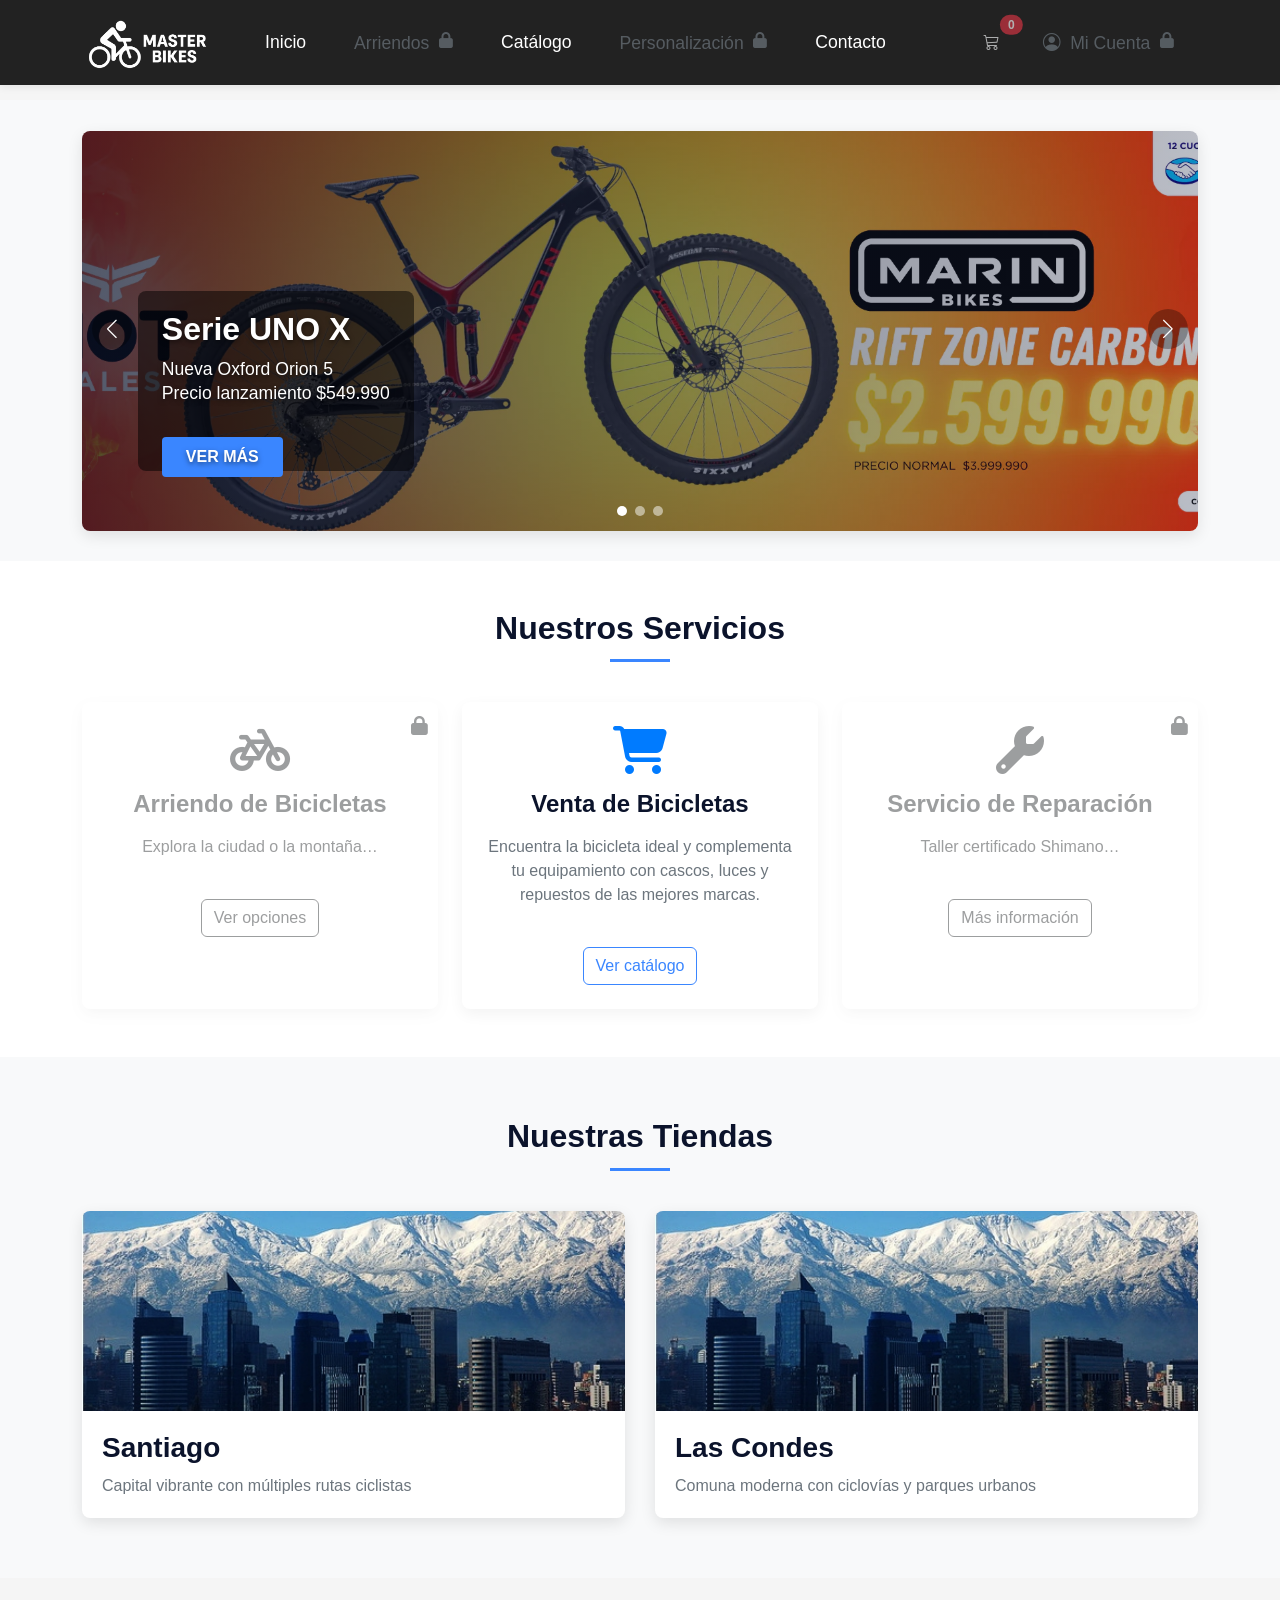
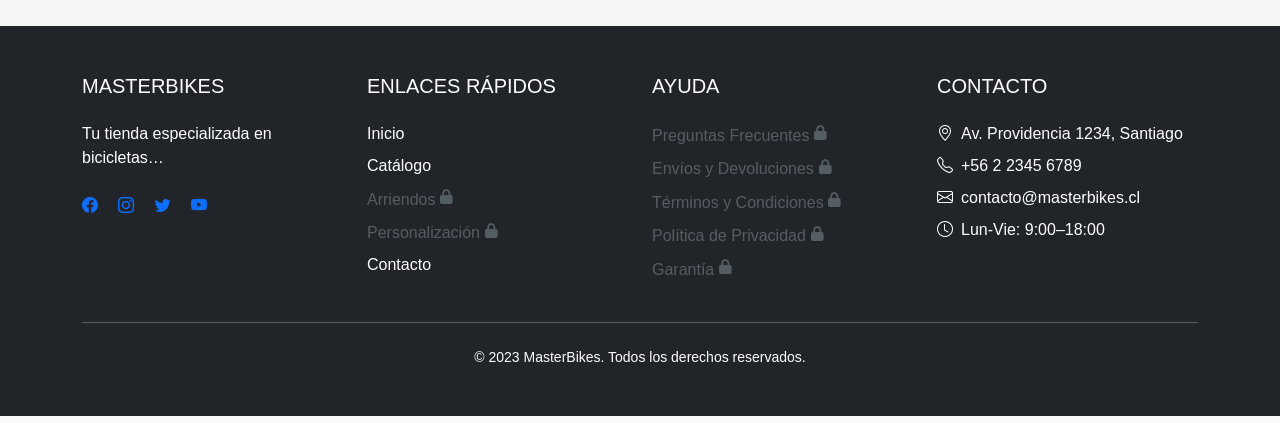
<file: frontend/index.html>
<!DOCTYPE html>
<html lang="es">
<head>
    <meta charset="UTF-8">
    <meta name="viewport" content="width=device-width, initial-scale=1.0">
    <title>MasterBikes - Tu tienda de bicicletas</title>
    <link href="https://cdn.jsdelivr.net/npm/bootstrap@5.3.0/dist/css/bootstrap.min.css" rel="stylesheet">
    <link rel="stylesheet" href="css/styles.css">
    <link rel="stylesheet" href="https://cdn.jsdelivr.net/npm/swiper@11/swiper-bundle.min.css" />
    <link rel="stylesheet" href="https://cdn.jsdelivr.net/npm/bootstrap-icons@1.11.0/font/bootstrap-icons.css">
    <link rel="stylesheet" href="https://cdnjs.cloudflare.com/ajax/libs/font-awesome/6.4.0/css/all.min.css">
    <link rel="stylesheet" href="css/navbar.css">
    <link rel="stylesheet" href="https://cdnjs.cloudflare.com/ajax/libs/animate.css/4.1.1/animate.min.css">
    <!-- reCAPTCHA script -->
    <script src="https://www.google.com/recaptcha/api.js" async defer></script>
    <!-- Session management script -->
    <script src="js/session.js"></script>
    <!-- Cart script -->
    <script src="js/cart.js" defer></script>
    <!-- Add custom navbar styles -->
    <style>
        /* Futuristic theme styles - Optimized for professional look */
        :root {
            --primary-color: #0b132b;
            --secondary-color: #3a86ff;
            --accent-color: #3a86ff;
            --success-color: #38b000;
            --light-gray: #f8f9fa;
            --dark-gray: #1c2541;
            --text-color: #333333;
            --card-bg: #ffffff;
            --border-radius: 8px;
        }
        
        body {
            font-family: 'Segoe UI', Tahoma, Geneva, Verdana, sans-serif;
            background-color: #f8f9fa;
            color: var(--text-color);
            min-height: 100vh;
            overflow-x: hidden;
        }
        
        .navbar {
            background-color: #ffffff !important;
            box-shadow: 0 2px 10px rgba(0,0,0,0.1);
            padding: 12px 0;
        }
        
        .navbar-brand {
            font-weight: 700;
            font-size: 1.5rem;
            color: var(--primary-color);
        }
        
        .navbar-light .navbar-nav .nav-link {
            color: var(--primary-color);
            font-weight: 500;
            padding: 0.5rem 1rem;
            transition: all 0.3s ease;
        }
        
        .navbar-light .navbar-nav .nav-link:hover,
        .navbar-light .navbar-nav .nav-link.active {
            color: var(--secondary-color);
        }
        
        .top-bar {
            background-color: var(--primary-color);
            color: #ffffff;
            padding: 8px 0;
            font-size: 0.9rem;
            text-align: center;
        }
        
        .contact-link {
            color: #8dd0ff;
            text-decoration: none;
            transition: color 0.3s;
        }
        
        .contact-link:hover {
            color: #ffffff;
            text-decoration: underline;
        }
        
        /* Swiper styles - REDUCED HEIGHT */
        .swiper {
            height: 400px; /* Reduced height */
            margin-bottom: 30px;
            box-shadow: 0 5px 15px rgba(0,0,0,0.1);
            border-radius: var(--border-radius);
            overflow: hidden;
        }
        
        .swiper-slide {
            position: relative;
            overflow: hidden;
        }
        
        .swiper-slide::before {
            content: '';
            position: absolute;
            top: 0;
            left: 0;
            width: 100%;
            height: 100%;
            background: linear-gradient(to right, rgba(11, 19, 43, 0.7), rgba(28, 37, 65, 0.3));
            z-index: 1;
        }
        
        .swiper-slide img {
            width: 100%;
            height: 100%;
            object-fit: cover;
        }
        
        .slider-caption {
            position: absolute;
            bottom: 15%;
            left: 5%;
            color: white;
            text-shadow: 0 2px 5px rgba(0, 0, 0, 0.5);
            max-width: 400px;
            z-index: 2;
            background: rgba(0,0,0,0.5);
            padding: 1.2rem 1.5rem;
            border-radius: var(--border-radius);
        }
        
        .slider-caption h2 {
            font-size: 2rem;
            font-weight: bold;
            margin-bottom: 0.5rem;
        }
        
        .slider-caption p {
            font-size: 1.1rem;
            margin-bottom: 15px;
            line-height: 1.4;
        }
        
        .slider-caption .btn {
            background: var(--secondary-color);
            color: white;
            font-weight: 600;
            border-radius: 4px;
            padding: 0.5rem 1.5rem;
            border: none;
            transition: all 0.3s ease;
        }
        
        .slider-caption .btn:hover {
            background: #2a75e8;
            transform: translateY(-2px);
        }
        
        /* Swiper navigation and pagination */
        .swiper-button-next, .swiper-button-prev {
            color: white;
            background: rgba(0, 0, 0, 0.3);
            width: 40px;
            height: 40px;
            border-radius: 50%;
            transition: all 0.3s ease;
        }
        
        .swiper-button-next:hover, .swiper-button-prev:hover {
            background: rgba(0, 0, 0, 0.5);
        }
        
        .swiper-button-next::after, .swiper-button-prev::after {
            font-size: 1.2rem;
        }
        
        .swiper-pagination-bullet {
            width: 10px;
            height: 10px;
            background: rgba(255, 255, 255, 0.5);
            opacity: 1;
        }
        
        .swiper-pagination-bullet-active {
            background: white;
        }
        
        /* Services section */
        #servicios {
            padding: 60px 0;
            background-color: #ffffff;
        }
        
        .section-title {
            text-align: center;
            margin-bottom: 40px;
            font-weight: 700;
            color: var(--primary-color);
            position: relative;
            padding-bottom: 15px;
        }
        
        .section-title::after {
            content: '';
            position: absolute;
            bottom: 0;
            left: 50%;
            transform: translateX(-50%);
            width: 60px;
            height: 3px;
            background: var(--secondary-color);
        }
        
        .service-card {
            transition: transform 0.3s, box-shadow 0.3s;
            border-radius: var(--border-radius);
            overflow: hidden;
            height: 100%;
            border: none;
            box-shadow: 0 5px 15px rgba(0,0,0,0.05);
        }
        
        .service-card:hover {
            transform: translateY(-5px);
            box-shadow: 0 10px 25px rgba(0,0,0,0.1);
        }
        
        .service-icon {
            font-size: 2.5rem;
            color: var(--secondary-color);
            margin-bottom: 1rem;
        }
        
        .service-card .card-title {
            font-weight: 600;
            color: var(--primary-color);
            margin-bottom: 1rem;
        }
        
        .service-card .card-text {
            color: #6c757d;
            margin-bottom: 1.5rem;
        }
        
        .service-card .btn-outline-primary {
            color: var(--secondary-color);
            border-color: var(--secondary-color);
        }
        
        .service-card .btn-outline-primary:hover {
            background-color: var(--secondary-color);
            color: white;
        }
        
        /* Stores section */
        .stores-section {
            padding: 60px 0;
            background-color: #f8f9fa;
        }
        
        .store-card {
            border-radius: var(--border-radius);
            overflow: hidden;
            box-shadow: 0 5px 15px rgba(0,0,0,0.05);
            transition: transform 0.3s, box-shadow 0.3s;
            background-color: white;
            height: 100%;
        }
        
        .store-card:hover {
            transform: translateY(-5px);
            box-shadow: 0 10px 25px rgba(0,0,0,0.1);
        }
        
        .store-img {
            height: 200px;
            object-fit: cover;
            width: 100%;
        }
        
        .store-info {
            padding: 20px;
        }
        
        .store-name {
            margin-bottom: 10px;
            font-weight: 600;
            color: var(--primary-color);
        }
        
        .store-description {
            color: #6c757d;
            margin-bottom: 0;
        }
        
        /* Cart offcanvas */
        #cartOffcanvas .offcanvas-header {
            background-color: var(--primary-color);
            color: white;
        }
        
        #cartOffcanvas .btn-close {
            filter: invert(1) grayscale(100%) brightness(200%);
        }
        
        .cart-item {
            display: flex;
            align-items: center;
            margin-bottom: 15px;
            padding-bottom: 15px;
            border-bottom: 1px solid #e9ecef;
        }
        
        .cart-item:last-child {
            border-bottom: none;
        }
        
        .cart-item-img {
            width: 70px;
            height: 70px;
            object-fit: cover;
            border-radius: 4px;
            margin-right: 15px;
        }
        
        .cart-item-details {
            flex-grow: 1;
        }
        
        .cart-item-details h6 {
            margin-bottom: 5px;
            font-size: 0.95rem;
        }
        
        .cart-item-details .text-muted {
            font-size: 0.85rem;
        }
        
        .cart-item-price {
            font-weight: 600;
            color: var(--primary-color);
        }
        
        .cart-item-remove {
            color: var(--secondary-color);
            background: none;
            border: none;
            font-size: 1.2rem;
            padding: 0 5px;
        }
        
        #checkout-btn {
            background: linear-gradient(145deg, var(--accent-color), #2980b9);
            color: white;
            border: none;
            border-radius: 30px;
            padding: 12px 20px;
            font-weight: 600;
            transition: all 0.3s ease;
        }
        
        #checkout-btn:hover {
            background: linear-gradient(145deg, #2980b9, #1f5f8b);
            transform: translateY(-2px);
            box-shadow: 0 6px 16px rgba(52, 152, 219, 0.3);
        }
        
        /* Responsive adjustments */
        @media (max-width: 768px) {
            .swiper {
                height: 300px;
            }
            
            .slider-caption {
                bottom: 10%;
                left: 5%;
                max-width: 80%;
            }
            
            .slider-caption h2 {
                font-size: 1.8rem;
            }
            
            .slider-caption p {
                font-size: 1rem;
            }
        }
        
        @media (max-width: 576px) {
            .swiper {
                height: 250px;
            }
            
            .slider-caption {
                padding: 1rem 1.5rem;
            }
            
            .slider-caption h2 {
                font-size: 1.5rem;
            }
        }
        
        /* Additional styles for services section */
        .service-card {
            transition: transform 0.3s, box-shadow 0.3s;
            border-radius: 8px;
            overflow: hidden;
            height: 100%;
        }
        
        .service-card:hover {
            transform: translateY(-5px);
            box-shadow: 0 10px 20px rgba(0,0,0,0.1);
        }
        
        .service-icon {
            font-size: 3rem;
            color: #007bff;
            margin-bottom: 1rem;
        }
        
        /* Additional styles for stores section */
        .store-card {
            border-radius: 8px;
            overflow: hidden;
            box-shadow: 0 5px 15px rgba(0,0,0,0.1);
            transition: transform 0.3s;
        }
        
        .store-card:hover {
            transform: translateY(-5px);
        }
        
        .store-img {
            height: 200px;
            object-fit: cover;
        }

        /* Estilos para la navbar oscura */
        .navbar.navbar-dark.bg-dark {
            background-color: #212529 !important; /* Color de fondo oscuro estándar de Bootstrap */
            box-shadow: 0 2px 10px rgba(0,0,0,0.2);
        }

        .navbar-dark .navbar-brand {
            color: #ffffff;
            font-weight: 700;
            font-size: 1.5rem;
        }

        .navbar-dark .navbar-nav .nav-link {
            color: rgba(255, 255, 255, 0.85);
            font-weight: 500;
            padding: 0.5rem 1rem;
            transition: all 0.3s ease;
        }

        .navbar-dark .navbar-nav .nav-link:hover,
        .navbar-dark .navbar-nav .nav-link.active {
            color: #3a86ff; /* Color secundario para resaltar */
        }

        /* Estilos para el dropdown en navbar oscura */
        .navbar-dark .dropdown-menu {
            background-color: #343a40;
            border: 1px solid #495057;
        }

        .navbar-dark .dropdown-item {
            color: rgba(255, 255, 255, 0.85);
        }

        .navbar-dark .dropdown-item:hover, 
        .navbar-dark .dropdown-item:focus {
            background-color: #495057;
            color: #ffffff;
        }

        /* Estilos para los botones en la navbar */
        .navbar-dark .btn-outline-light {
            border-color: rgba(255, 255, 255, 0.5);
        }

        .navbar-dark .btn-outline-light:hover {
            background-color: rgba(255, 255, 255, 0.1);
        }

        .navbar-dark .btn-primary {
            background-color: #3a86ff;
            border-color: #3a86ff;
        }

        .navbar-dark .btn-primary:hover {
            background-color: #2a75e8;
            border-color: #2a75e8;
        }
    </style>
</head>
<body>
    <!-- Navbar -->
    <header>
        <object
                type="text/html"
                data="components/topbar.html"
                style="width:100%; height:100px; border:none; overflow:hidden;">
        </object>
    </header>

    <!-- Off-canvas Cart -->
    <div class="offcanvas offcanvas-end" tabindex="-1" id="cartOffcanvas" aria-labelledby="cartOffcanvasLabel">
        <div class="offcanvas-header">
            <h5 id="cartOffcanvasLabel"><i class="bi bi-cart-fill me-2"></i>Carrito</h5>
            <button type="button" class="btn-close" data-bs-dismiss="offcanvas" aria-label="Close"></button>
        </div>
        <div class="offcanvas-body" id="cart-items-container">
            <!-- Cart items will be injected here -->
            <p class="text-center text-muted" id="cart-empty-msg">Tu carrito está vacío.</p>
        </div>
        <div class="offcanvas-footer border-top p-3" id="cart-footer" style="display: none;">
            <div class="d-flex justify-content-between fw-bold fs-5 mb-3" id="cart-total-container">
                <span>Total:</span>
                <span id="cart-total">$0</span>
            </div>
            <a href="pages/pago.html" class="btn btn-primary w-100" id="checkout-btn">
                <i class="bi bi-credit-card-fill me-2"></i>
                Proceder al Pago
            </a>
        </div>
    </div>

    <!-- Swiper Hero Section - TAMAÑO REDUCIDO -->
    <div class="container mt-4">
        <div class="swiper">
            <div class="swiper-wrapper">
                <div class="swiper-slide position-relative">
                    <img src="images/doble.webp" alt="Bicicletas Dobles">
                    <div class="slider-caption">
                        <h2>Serie UNO X</h2>
                        <p>Nueva Oxford Orion 5<br>Precio lanzamiento $549.990</p>
                        <a href="pages/catalogo.html" class="btn">VER MÁS</a>
                    </div>
                </div>
                <div class="swiper-slide position-relative">
                    <img src="images/fox.webp" alt="Tecnología Fox">
                    <div class="slider-caption">
                        <h2>Suspensión Fox</h2>
                        <p>La mejor tecnología para tu aventura</p>
                        <a href="pages/catalogo.html" class="btn">VER MÁS</a>
                    </div>
                </div>
                <div class="swiper-slide position-relative">
                    <img src="images/marin.webp" alt="Bicicletas Marin">
                    <div class="slider-caption">
                        <h2>Marin Bikes</h2>
                        <p>Explora la nueva colección</p>
                        <a href="pages/catalogo.html" class="btn">VER MÁS</a>
                    </div>
                </div>
            </div>
            <div class="swiper-pagination"></div>
            <div class="swiper-button-next"></div>
            <div class="swiper-button-prev"></div>
        </div>
    </div>

    <!-- Sección de Servicios -->
    <section id="servicios" class="py-5">
        <div class="container">
            <h2 class="section-title">Nuestros Servicios</h2>
            <div class="row g-4">
                <!-- Arriendo -->
                <div class="col-md-4">
                    <div class="card service-card h-100 locked">
                        <div class="card-body text-center p-4">
                            <i class="fa-solid fa-bicycle service-icon"></i>
                            <h3 class="card-title h4">Arriendo de Bicicletas</h3>
                            <p class="card-text">Explora la ciudad o la montaña…</p>
                            <!-- Convertimos el <a> en un span (sin link) -->
                            <span class="btn btn-outline-secondary mt-3">Ver opciones</span>
                        </div>
                    </div>
                </div>
                <!-- Venta -->
                <div class="col-md-4">
                    <div class="card service-card h-100">
                        <div class="card-body text-center p-4">
                            <i class="fa-solid fa-cart-shopping service-icon"></i>
                            <h3 class="card-title h4">Venta de Bicicletas</h3>
                            <p class="card-text">Encuentra la bicicleta ideal y complementa tu equipamiento con cascos, luces y repuestos de las mejores marcas.</p>
                            <a href="pages/catalogo.html" class="btn btn-outline-primary mt-3">Ver catálogo</a>
                        </div>
                    </div>
                </div>
                <!-- Reparación (añadimos la clase locked) -->
                <div class="col-md-4">
                    <div class="card service-card h-100 locked">
                        <div class="card-body text-center p-4">
                            <i class="fa-solid fa-wrench service-icon"></i>
                            <h3 class="card-title h4">Servicio de Reparación</h3>
                            <p class="card-text">Taller certificado Shimano…</p>
                            <span class="btn btn-outline-secondary mt-3">Más información</span>
                        </div>
                    </div>
                </div>
            </div>
        </div>
    </section>

    <!-- Sección de Tiendas -->
    <section class="stores-section">
        <div class="container">
            <h2 class="section-title">Nuestras Tiendas</h2>
            <div class="cities-grid">
                <div class="city-card store-card">
                    <img src="images/Santiago.jpg" alt="Santiago" class="city-image store-img">
                    <div class="store-info">
                        <h3 class="store-name">Santiago</h3>
                        <p class="store-description">Capital vibrante con múltiples rutas ciclistas</p>
                    </div>
                </div>
                <div class="city-card store-card">
                    <img src="images/Santiago.jpg" alt="Las Condes" class="city-image store-img">
                    <div class="store-info">
                        <h3 class="store-name">Las Condes</h3>
                        <p class="store-description">Comuna moderna con ciclovías y parques urbanos</p>
                    </div>
                </div>
            </div>
        </div>
    </section>

    <!-- Modal de Iniciar Sesión -->
    <div class="modal fade" id="loginModal" tabindex="-1" aria-labelledby="loginModalLabel" aria-hidden="true">
      <div class="modal-dialog">
        <div class="modal-content">
          <div class="modal-header">
            <h5 class="modal-title" id="loginModalLabel">Iniciar Sesión</h5>
            <button type="button" class="btn-close" data-bs-dismiss="modal" aria-label="Cerrar"></button>
          </div>
          <div class="modal-body">
            <form>
              <div class="mb-3">
                <label for="loginEmail" class="form-label">Correo electrónico</label>
                <input type="email" class="form-control" id="loginEmail" required>
              </div>
              <div class="mb-3">
                <label for="loginPassword" class="form-label">Contraseña</label>
                <input type="password" class="form-control" id="loginPassword" required>
              </div>
              <div class="mb-3 d-flex justify-content-center">
                <div class="g-recaptcha" data-sitekey="6LeIxAcTAAAAAJcZVRqyHh71UMIEGNQ_MXjiZKhI"></div>
              </div>
              <button type="submit" class="btn btn-primary w-100">Ingresar</button>
            </form>
          </div>
        </div>
      </div>
    </div>

    <!-- Modal de Registro -->
    <div class="modal fade" id="registroModal" tabindex="-1" aria-labelledby="registroModalLabel" aria-hidden="true">
      <div class="modal-dialog">
        <div class="modal-content">
          <div class="modal-header">
            <h5 class="modal-title" id="registroModalLabel">Registrarse</h5>
            <button type="button" class="btn-close" data-bs-dismiss="modal" aria-label="Cerrar"></button>
          </div>
          <div class="modal-body">
            <form>
              <div class="mb-3">
                <label for="registerName" class="form-label">Nombre y apellidos</label>
                <input type="text" class="form-control" id="registerName" required>
              </div>
              <div class="mb-3">
                <label for="registerEmail" class="form-label">Correo electrónico</label>
                <input type="email" class="form-control" id="registerEmail" required>
              </div>
              <div class="mb-3">
                <label for="registerPassword" class="form-label">Contraseña</label>
                <input type="password" class="form-control" id="registerPassword" required>
              </div>
              <div class="mb-3">
                <label for="registerPhone" class="form-label">Número de teléfono</label>
                <input type="tel" class="form-control" id="registerPhone">
              </div>
              <div class="mb-3">
                <label for="registerAddress" class="form-label">Dirección</label>
                <input type="text" class="form-control" id="registerAddress">
              </div>
              <div class="mb-3">
                <label for="registerBirthdate" class="form-label">Fecha de nacimiento</label>
                <input type="date" class="form-control" id="registerBirthdate">
              </div>
              <div class="mb-3 d-flex justify-content-center">
                <div class="g-recaptcha" data-sitekey="6LeIxAcTAAAAAJcZVRqyHh71UMIEGNQ_MXjiZKhI"></div>
              </div>
              <button type="submit" class="btn btn-primary w-100">Registrarse</button>
            </form>
          </div>
        </div>
      </div>
    </div>
    <!-- Scripts -->
    <script src="https://cdn.jsdelivr.net/npm/swiper@11/swiper-bundle.min.js"></script>
    <script>
        const swiper = new Swiper('.swiper', {
            direction: 'horizontal',
            loop: true,
            autoplay: { delay: 5000, disableOnInteraction: false },
            pagination: { el: '.swiper-pagination', clickable: true },
            navigation: { nextEl: '.swiper-button-next', prevEl: '.swiper-button-prev' },
            effect: 'fade',
            fadeEffect: { crossFade: true }
        });
    </script>
    <script src="https://cdn.jsdelivr.net/npm/bootstrap@5.3.0/dist/js/bootstrap.bundle.min.js"></script>

    <!-- reCAPTCHA validation script -->
    <script>
        // Validar formulario de login
        document.querySelector('#loginModal form').addEventListener('submit', function(e) {
            e.preventDefault();
            // Validación básica del formulario
            const email = document.getElementById('loginEmail').value;
            const password = document.getElementById('loginPassword').value;
            
            if (!email || !password) {
                alert('Por favor, completa todos los campos requeridos.');
                return false;
            }
            
            // Validar reCAPTCHA
            const response = grecaptcha.getResponse();
            if (response.length === 0) {
                alert('Por favor, completa la verificación de robot antes de continuar.');
                return false;
            }
            
            // Simular login exitoso (aquí conectarías con tu backend)
            const userData = {
                name: email.split('@')[0], // Usar parte del email como nombre
                email: email,
                loginTime: new Date().toISOString()
            };
            
            // Usar el session manager para manejar el login
            sessionManager.handleLogin(userData);
            
            alert('Inicio de sesión exitoso. ¡Bienvenido!');
            grecaptcha.reset();
            bootstrap.Modal.getInstance(document.getElementById('loginModal')).hide();
        });

        // Validar formulario de registro
        document.querySelector('#registroModal form').addEventListener('submit', function(e) {
            e.preventDefault();
            // Validación básica del formulario
            const name = document.getElementById('registerName').value;
            const email = document.getElementById('registerEmail').value;
            const password = document.getElementById('registerPassword').value;
            
            if (!name || !email || !password) {
                alert('Por favor, completa todos los campos requeridos.');
                return false;
            }
            
            // Validar reCAPTCHA
            const response = grecaptcha.getResponse();
            if (response.length === 0) {
                alert('Por favor, completa la verificación de robot antes de continuar.');
                return false;
            }
            
            // Simular registro exitoso (aquí conectarías con tu backend)
            const userData = {
                name: name,
                email: email,
                phone: document.getElementById('registerPhone').value,
                address: document.getElementById('registerAddress').value,
                birthdate: document.getElementById('registerBirthdate').value,
                registerTime: new Date().toISOString()
            };
            
            // Usar el session manager para manejar el registro
            sessionManager.handleLogin(userData);
            
            alert('Registro exitoso. ¡Bienvenido a MasterBikes!');
            grecaptcha.reset();
            bootstrap.Modal.getInstance(document.getElementById('registroModal')).hide();
        });
    </script>

    <!-- Footer -->
    <footer>
        <object
                id="footerObj"
                type="text/html"
                data="components/footer.html"
                style="width:100%; border:none; overflow:hidden;"
                onload="
      this.style.height =
        this.contentDocument.documentElement.scrollHeight + 'px';
    ">
        </object>
    </footer>

    <!-- Fin Footer -->
</body>
</html>
</file>
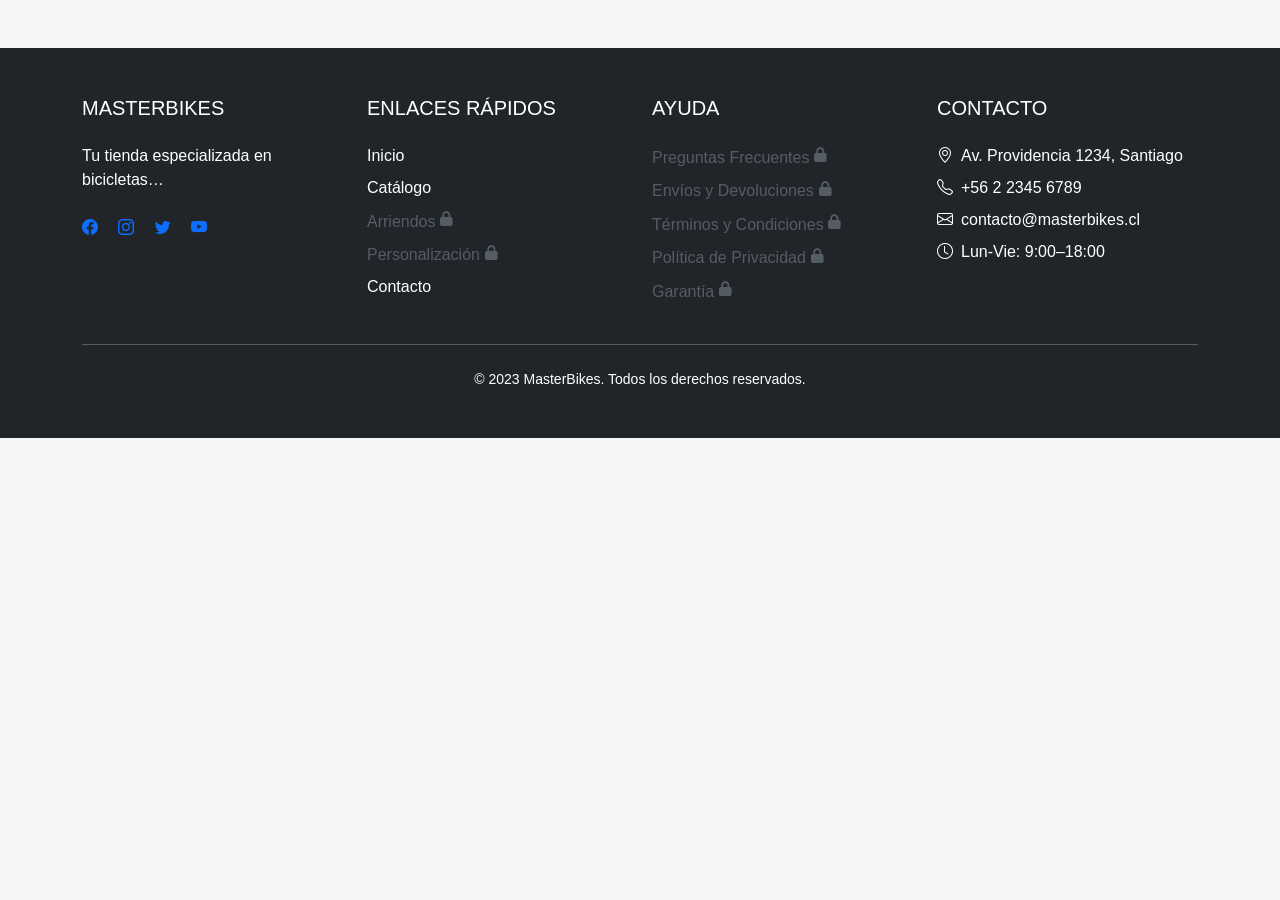
<file: frontend/components/footer.html>
<!-- components/footer.html -->
<!DOCTYPE html>
<html lang="es">
<head>
  <meta charset="UTF-8" />
  <meta name="viewport" content="width=device-width, initial-scale=1.0" />
  <!-- Bootstrap CSS -->
  <link href="https://cdn.jsdelivr.net/npm/bootstrap@5.3.0/dist/css/bootstrap.min.css" rel="stylesheet" />
  <!-- Bootstrap Icons -->
  <link href="https://cdn.jsdelivr.net/npm/bootstrap-icons@1.10.0/font/bootstrap-icons.css" rel="stylesheet" />
  <!-- Font Awesome -->
  <link rel="stylesheet" href="https://cdnjs.cloudflare.com/ajax/libs/font-awesome/6.0.0-beta3/css/all.min.css" />
  <!-- Tus estilos personalizados -->
  <link rel="stylesheet" href="../css/styles.css" />
  <link rel="stylesheet" href="../css/orion-futuristic.css" />
</head>
<body>
<!-- components/footer.html -->
<footer class="bg-dark text-white py-5 mt-5">
  <div class="container">
    <div class="row">

      <!-- Columna 1: MasterBikes -->
      <div class="col-md-3 mb-4 mb-md-0">
        <h5 class="text-uppercase mb-4">MasterBikes</h5>
        <p>Tu tienda especializada en bicicletas…</p>
        <div class="social-icons mt-4">
          <a href="#" class="me-3"><i class="bi bi-facebook"></i></a>
          <a href="#" class="me-3"><i class="bi bi-instagram"></i></a>
          <a href="#" class="me-3"><i class="bi bi-twitter"></i></a>
          <a href="#" class="me-3"><i class="bi bi-youtube"></i></a>
        </div>
      </div>

      <!-- Columna 2: Enlaces Rápidos -->
      <div class="col-md-3 mb-4 mb-md-0">
        <h5 class="text-uppercase mb-4">Enlaces Rápidos</h5>
        <ul class="list-unstyled">
          <li class="mb-2"><a href="index.html" class="text-white text-decoration-none">Inicio</a></li>
          <li class="mb-2"><a href="catalogo.html" class="text-white text-decoration-none">Catálogo</a></li>
          <li class="mb-2"><a href="arriendo.html" class="text-white text-decoration-none disabled-link">Arriendos</a></li>
          <li class="mb-2"><a href="personalizacion.html" class="text-white text-decoration-none disabled-link">Personalización</a></li>
          <li class="mb-2"><a href="contacto.html" class="text-white text-decoration-none">Contacto</a></li>
        </ul>
      </div>

      <!-- Columna 3: Ayuda -->
      <div class="col-md-3 mb-4 mb-md-0">
        <h5 class="text-uppercase mb-4">Ayuda</h5>
        <ul class="list-unstyled">
          <li class="mb-2"><a href="#" class="text-white text-decoration-none disabled-link">Preguntas Frecuentes</a></li>
          <li class="mb-2"><a href="#" class="text-white text-decoration-none disabled-link">Envíos y Devoluciones</a></li>
          <li class="mb-2"><a href="#" class="text-white text-decoration-none disabled-link">Términos y Condiciones</a></li>
          <li class="mb-2"><a href="#" class="text-white text-decoration-none disabled-link">Política de Privacidad</a></li>
          <li class="mb-2"><a href="#" class="text-white text-decoration-none disabled-link">Garantía</a></li>
        </ul>
      </div>

      <!-- Columna 4: Contacto -->
      <div class="col-md-3">
        <h5 class="text-uppercase mb-4">Contacto</h5>
        <ul class="list-unstyled">
          <li class="mb-2"><i class="bi bi-geo-alt me-2"></i>Av. Providencia 1234, Santiago</li>
          <li class="mb-2"><i class="bi bi-telephone me-2"></i>+56 2 2345 6789</li>
          <li class="mb-2"><i class="bi bi-envelope me-2"></i>contacto@masterbikes.cl</li>
          <li class="mb-2"><i class="bi bi-clock me-2"></i>Lun-Vie: 9:00–18:00</li>
        </ul>
      </div>

    </div>

    <hr class="my-4">

    <div class="row">
      <div class="col text-center">
        <p class="small mb-0">© 2023 MasterBikes. Todos los derechos reservados.</p>
      </div>
    </div>
  </div>
</footer>
</body>
</html>
</file>
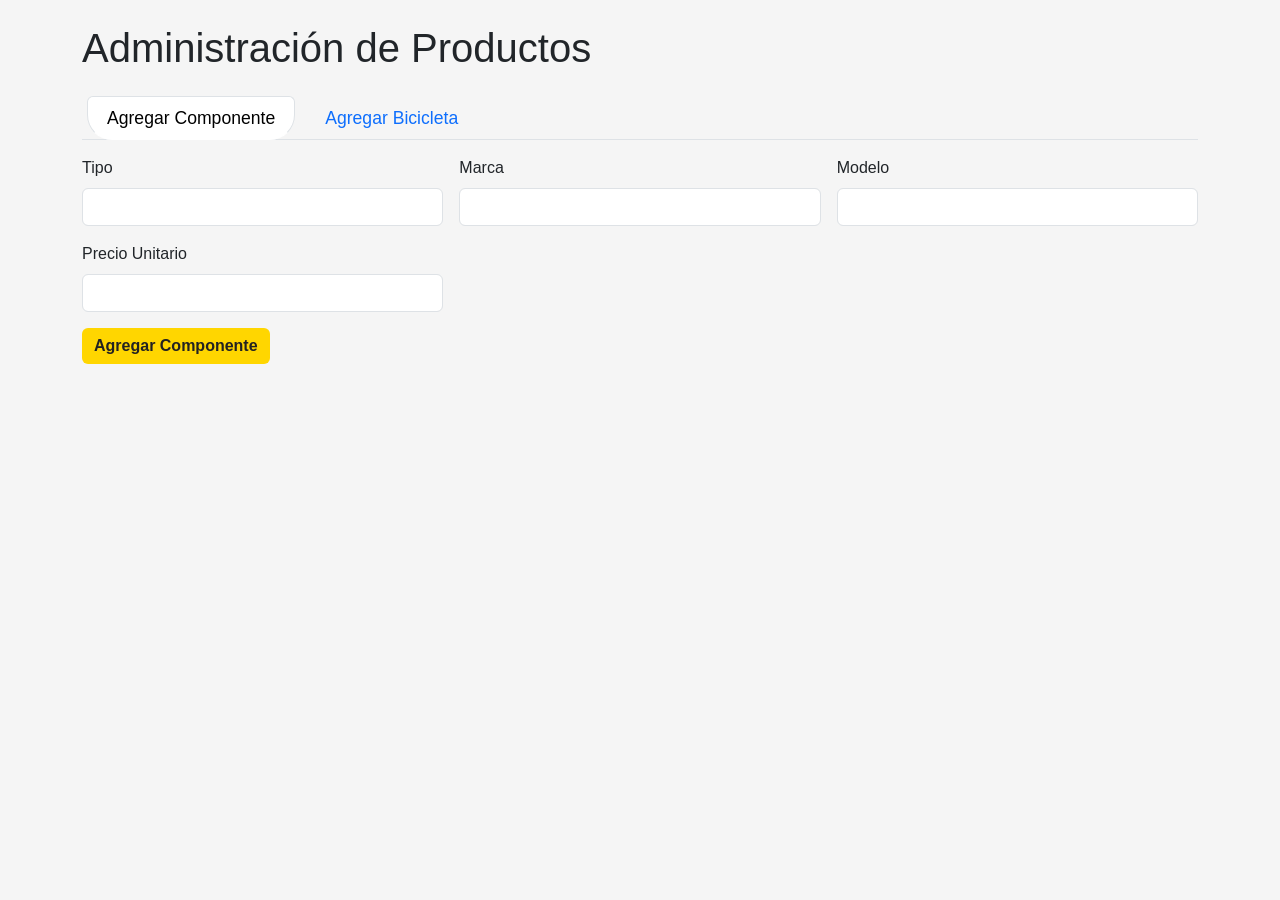
<file: frontend/pages/admin-productos.html>
<!DOCTYPE html>
<html lang="es">
<head>
    <meta charset="UTF-8">
    <title>Administración de Productos - MasterBikes</title>
    <meta name="viewport" content="width=device-width, initial-scale=1.0">
    <link href="https://cdn.jsdelivr.net/npm/bootstrap@5.3.0/dist/css/bootstrap.min.css" rel="stylesheet">
    <link rel="stylesheet" href="../css/styles.css">
</head>
<body>
    <div class="container mt-4">
        <h1 class="mb-4">Administración de Productos</h1>
        <div id="admin-alert" class="alert d-none" role="alert"></div>
        <ul class="nav nav-tabs" id="adminTab" role="tablist">
            <li class="nav-item" role="presentation">
                <button class="nav-link active" id="componentes-tab" data-bs-toggle="tab" data-bs-target="#componentes" type="button" role="tab">Agregar Componente</button>
            </li>
            <li class="nav-item" role="presentation">
                <button class="nav-link" id="bicicletas-tab" data-bs-toggle="tab" data-bs-target="#bicicletas" type="button" role="tab">Agregar Bicicleta</button>
            </li>
        </ul>
        <div class="tab-content mt-3">
            <div class="tab-pane fade show active" id="componentes" role="tabpanel">
                <form id="form-componente" class="row g-3">
                    <div class="col-md-4">
                        <label for="tipo" class="form-label">Tipo</label>
                        <input type="text" class="form-control" id="tipo" name="tipo" required>
                    </div>
                    <div class="col-md-4">
                        <label for="marca" class="form-label">Marca</label>
                        <input type="text" class="form-control" id="marca" name="marca" required>
                    </div>
                    <div class="col-md-4">
                        <label for="modelo" class="form-label">Modelo</label>
                        <input type="text" class="form-control" id="modelo" name="modelo" required>
                    </div>
                    <div class="col-md-4">
                        <label for="precioUnitario" class="form-label">Precio Unitario</label>
                        <input type="number" class="form-control" id="precioUnitario" name="precioUnitario" required>
                    </div>
                    <div class="col-12">
                        <button type="submit" class="btn btn-primary">Agregar Componente</button>
                    </div>
                </form>
            </div>
            <div class="tab-pane fade" id="bicicletas" role="tabpanel">
                <form id="form-bicicleta" class="row g-3">
                    <div class="col-md-4">
                        <label for="modeloBici" class="form-label">Modelo</label>
                        <input type="text" class="form-control" id="modeloBici" name="modelo" required>
                    </div>
                    <div class="col-md-4">
                        <label for="tallaUsuario" class="form-label">Talla Usuario</label>
                        <select class="form-select" id="tallaUsuario" name="tallaUsuario" required>
                            <option value="">Selecciona</option>
                            <option value="S">S</option>
                            <option value="M">M</option>
                            <option value="L">L</option>
                        </select>
                    </div>
                    <div class="col-md-4">
                        <label for="idMarco" class="form-label">ID Marco</label>
                        <input type="number" class="form-control" id="idMarco" name="idMarco" required>
                    </div>
                    <div class="col-md-4">
                        <label for="idRueda" class="form-label">ID Rueda</label>
                        <input type="number" class="form-control" id="idRueda" name="idRueda" required>
                    </div>
                    <div class="col-md-4">
                        <label for="idFreno" class="form-label">ID Freno</label>
                        <input type="number" class="form-control" id="idFreno" name="idFreno" required>
                    </div>
                    <div class="col-md-4">
                        <label for="idManubrio" class="form-label">ID Manubrio</label>
                        <input type="number" class="form-control" id="idManubrio" name="idManubrio" required>
                    </div>
                    <div class="col-md-4">
                        <label for="idSillin" class="form-label">ID Sillín</label>
                        <input type="number" class="form-control" id="idSillin" name="idSillin" required>
                    </div>
                    <div class="col-md-4">
                        <label for="esPredefinida" class="form-label">¿Es Predefinida?</label>
                        <select class="form-select" id="esPredefinida" name="esPredefinida" required>
                            <option value="true">Sí</option>
                            <option value="false">No</option>
                        </select>
                    </div>
                    <div class="col-12">
                        <button type="submit" class="btn btn-primary">Agregar Bicicleta</button>
                    </div>
                </form>
            </div>
        </div>
    </div>
    <script src="https://cdn.jsdelivr.net/npm/bootstrap@5.3.0/dist/js/bootstrap.bundle.min.js"></script>
    <script src="../js/admin-productos.js"></script>
</body>
</html>
</file>
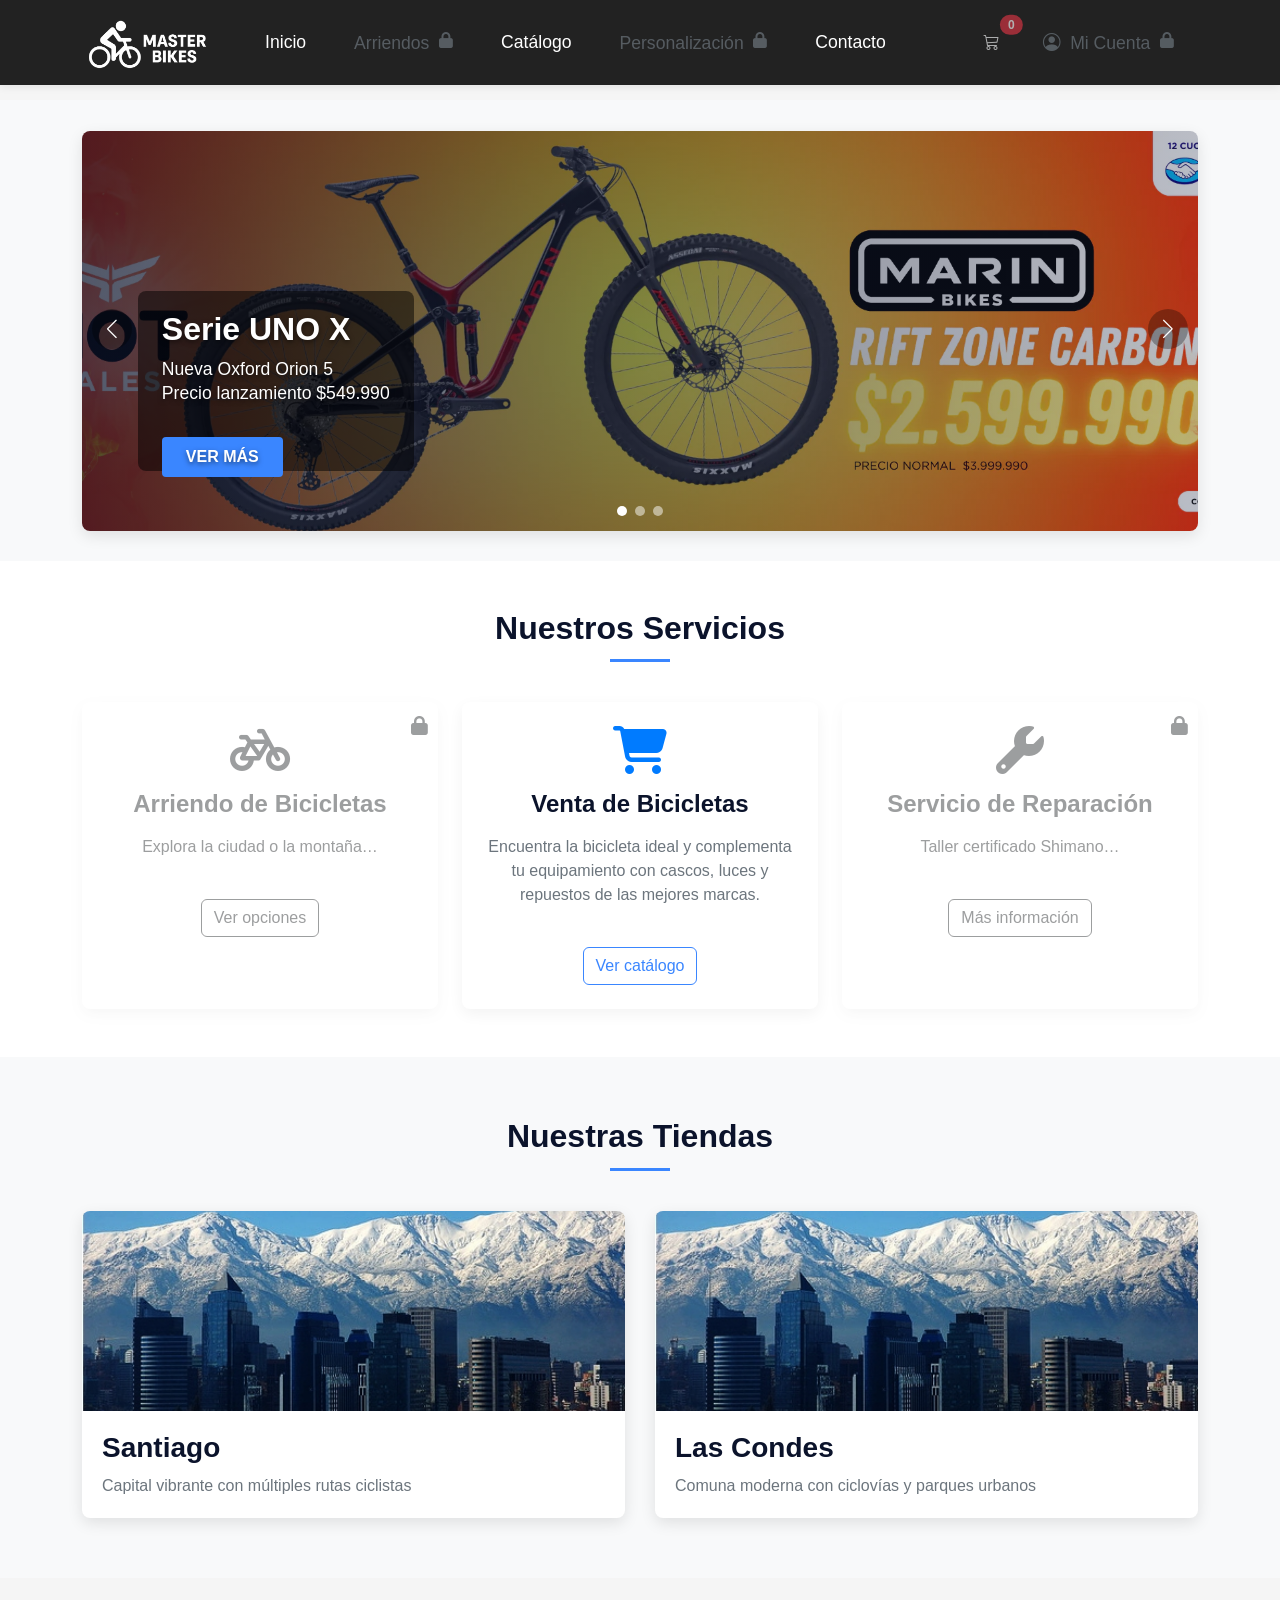
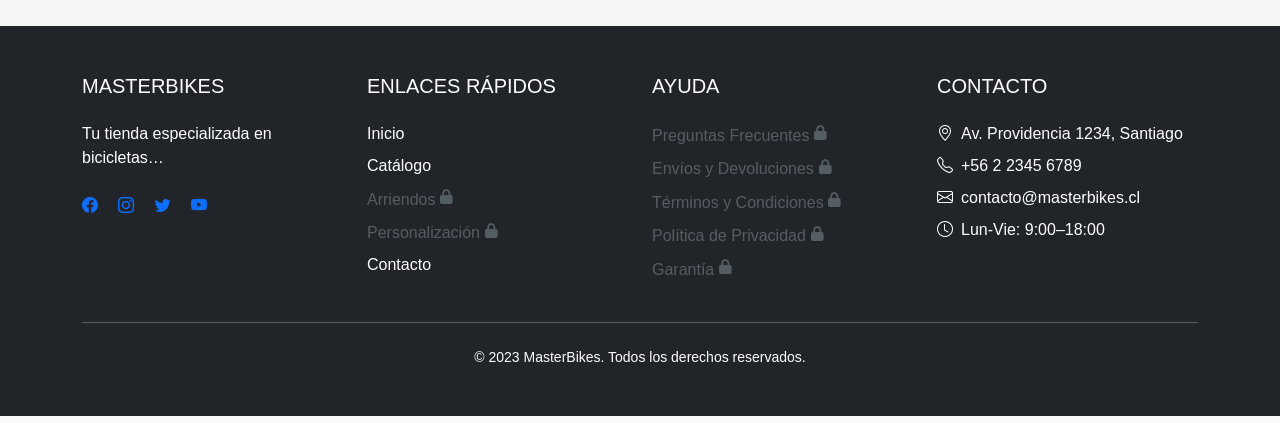
<file: frontend/pages/admin.html>
<!DOCTYPE html>
<html lang="es">
<head>
    <script src="/frontend/js/auth.js"></script>
    <meta charset="UTF-8">
    <meta name="viewport" content="width=device-width, initial-scale=1.0">
    <title>Panel de Administración | MasterBikes</title>
    <link href="https://cdn.jsdelivr.net/npm/bootstrap@5.3.0/dist/css/bootstrap.min.css" rel="stylesheet">
    <link rel="stylesheet" href="/frontend/css/styles.css">
    <link rel="stylesheet" href="/frontend/css/navbar.css">
    <script src="/frontend/js/session.js"></script>
    <script src="/frontend/js/admin.js" defer></script>
    <style>
        .admin-section { padding: 40px 0; }
        .admin-card { border-radius: 10px; box-shadow: 0 2px 10px rgba(0,0,0,0.07); }
        .admin-title { font-size: 2rem; font-weight: 700; margin-bottom: 30px; }
        .nav-pills .nav-link.active { background-color: #0d6efd; }
    </style>
</head>
<body>
    <script>protectPage('ADMIN');</script>
    <div class="top-bar">
        ¿Dudas? Llámanos al <b>+56232149673</b> | L-V: 8:30 a 18:15 - V: 8:30 a 16:00 | <a href="/frontend/pages/formulario.html" class="contact-link">Formulario de contacto</a>
    </div>
    <nav class="navbar navbar-expand-lg navbar-light bg-light">
        <div class="container-fluid">
            <a class="navbar-brand" href="/frontend/index.html">MasterBikes</a>
            <button class="navbar-toggler" type="button" data-bs-toggle="collapse" data-bs-target="#navbarNav" aria-controls="navbarNav" aria-expanded="false" aria-label="Toggle navigation">
                <span class="navbar-toggler-icon"></span>
            </button>
            <div class="collapse navbar-collapse" id="navbarNav">
                <ul class="navbar-nav ms-auto">
                    <li class="nav-item"><a class="nav-link" href="/frontend/pages/catalogo.html">Catálogo</a></li>
                    <li class="nav-item"><a class="nav-link" href="/frontend/pages/arriendo.html">Arriendos</a></li>
                    <li class="nav-item"><a class="nav-link" href="/frontend/pages/personalizacion.html">Personalización</a></li>
                    <li class="nav-item"><a class="nav-link" href="/frontend/pages/contacto.html">Contacto</a></li>
                    <li class="nav-item"><a class="nav-link" href="#" id="logoutBtn">Cerrar sesión</a></li>
    <script>
    document.getElementById('logoutBtn').addEventListener('click', function(e) {
        e.preventDefault();
        logout();
    });
    </script>
                </ul>
            </div>
        </div>
    </nav>
    <div class="container admin-section">
        <div class="admin-title text-center">Panel de Administración</div>
        <ul class="nav nav-pills mb-3 justify-content-center" id="admin-tabs" role="tablist">
            <li class="nav-item" role="presentation">
                <button class="nav-link active" id="usuarios-tab" data-bs-toggle="pill" data-bs-target="#usuarios" type="button" role="tab">Usuarios</button>
            </li>
            <li class="nav-item" role="presentation">
                <button class="nav-link" id="productos-tab" data-bs-toggle="pill" data-bs-target="#productos" type="button" role="tab">Productos</button>
            </li>
        </ul>
        <div class="tab-content" id="admin-tabs-content">
            <!-- Gestión de Usuarios -->
            <div class="tab-pane fade show active" id="usuarios" role="tabpanel">
                <div class="card admin-card mb-4">
                    <div class="card-header">Gestión de Usuarios</div>
                    <div class="card-body">
                        <div class="table-responsive">
                            <table class="table table-striped align-middle" id="tabla-usuarios">
                                <thead>
                                    <tr>
                                        <th>ID</th>
                                        <th>Nombre</th>
                                        <th>Email</th>
                                        <th>Rol</th>
                                        <th>Acciones</th>
                                    </tr>
                                </thead>
                                <tbody>
                                    <!-- Aquí se renderizarán los usuarios desde el backend -->
                                </tbody>
                            </table>
                        </div>
                        <button class="btn btn-success mt-3" id="btn-agregar-usuario" data-bs-toggle="modal" data-bs-target="#modalUsuario">
                            <i class="fas fa-user-plus me-2"></i>Agregar Usuario
                        </button>
                        <!-- Modal Alta Usuario -->
                        <div class="modal fade" id="modalUsuario" tabindex="-1" aria-labelledby="modalUsuarioLabel" aria-hidden="true">
                          <div class="modal-dialog">
                            <div class="modal-content">
                              <div class="modal-header">
                                <h5 class="modal-title" id="modalUsuarioLabel">Agregar Usuario</h5>
                                <button type="button" class="btn-close" data-bs-dismiss="modal" aria-label="Cerrar"></button>
                              </div>
                              <div class="modal-body">
                                <form id="formUsuario">
                                  <div class="mb-3">
                                    <label for="usuarioNombre" class="form-label">Nombre</label>
                                    <input type="text" class="form-control" id="usuarioNombre" required>
                                  </div>
                                  <div class="mb-3">
                                    <label for="usuarioEmail" class="form-label">Email</label>
                                    <input type="email" class="form-control" id="usuarioEmail" required>
                                  </div>
                                  <div class="mb-3">
                                    <label for="usuarioPassword" class="form-label">Contraseña</label>
                                    <input type="password" class="form-control" id="usuarioPassword" required>
                                  </div>
                                  <div class="mb-3">
                                    <label for="usuarioRol" class="form-label">Rol</label>
                                    <select class="form-select" id="usuarioRol" required>
                                      <option value="CLIENTE">Cliente</option>
                                      <option value="ADMIN">Admin</option>
                                      <option value="SUPERVISOR">Supervisor</option>
                                      <option value="TECNICO">Técnico</option>
                                      <option value="VENDEDOR">Vendedor</option>
                                    </select>
                                  </div>
                                  <button type="submit" class="btn btn-primary">Guardar</button>
                                </form>
                              </div>
                            </div>
                          </div>
                        </div>
                    </div>
                </div>
            </div>
            <!-- Gestión de Productos -->
            <div class="tab-pane fade" id="productos" role="tabpanel">
                <div class="card admin-card mb-4">
                    <div class="card-header">Gestión de Inventario</div>
                    <div class="card-body">
                        <div class="table-responsive">
                            <table class="table table-striped align-middle" id="tabla-inventario">
                                <thead>
                                    <tr>
                                        <th>ID</th>
                                        <th>Nombre</th>
                                        <th>Categoría</th>
                                        <th>Precio</th>
                                        <th>Sucursal</th>
                                        <th>Stock</th>
                                        <th>Acciones</th>
                                    </tr>
                                </thead>
                                <tbody>
                                    <!-- Aquí se renderizarán los productos desde el backend -->
                                </tbody>
                            </table>
                        </div>
                        <button class="btn btn-success mt-3" id="btn-agregar-producto" data-bs-toggle="modal" data-bs-target="#modalProducto">
                            <i class="fas fa-plus me-2"></i>Agregar Producto
                        </button>
                        <!-- Modal Alta/Edición Producto -->
                        <div class="modal fade" id="modalProducto" tabindex="-1" aria-labelledby="modalProductoLabel" aria-hidden="true">
                          <div class="modal-dialog">
                            <div class="modal-content">
                              <div class="modal-header">
                                <h5 class="modal-title" id="modalProductoLabel">Agregar/Editar Producto</h5>
                                <button type="button" class="btn-close" data-bs-dismiss="modal" aria-label="Cerrar"></button>
                              </div>
                              <div class="modal-body">
                                <form id="formProducto">
                                  <div class="mb-3">
                                    <label for="productoNombre" class="form-label">Nombre</label>
                                    <input type="text" class="form-control" id="productoNombre" required>
                                  </div>
                                  <div class="mb-3">
                                    <label for="productoCategoria" class="form-label">Categoría</label>
                                    <input type="text" class="form-control" id="productoCategoria" required>
                                  </div>
                                  <div class="mb-3">
                                    <label for="productoPrecio" class="form-label">Precio</label>
                                    <input type="number" class="form-control" id="productoPrecio" required>
                                  </div>
                                  <div class="mb-3">
                                    <label for="productoSucursal" class="form-label">Sucursal</label>
                                    <input type="text" class="form-control" id="productoSucursal" required>
                                  </div>
                                  <div class="mb-3">
                                    <label for="productoStock" class="form-label">Stock</label>
                                    <input type="number" class="form-control" id="productoStock" required>
                                  </div>
                                  <div class="mb-3">
                                    <label for="productoImagen" class="form-label">URL Imagen</label>
                                    <input type="text" class="form-control" id="productoImagen">
                                  </div>
                                  <input type="hidden" id="productoId">
                                  <button type="submit" class="btn btn-primary">Guardar</button>
                                </form>
                              </div>
                            </div>
                          </div>
                        </div>
                    </div>
                </div>
            </div>
        </div>
    </div>
    <script src="https://cdn.jsdelivr.net/npm/bootstrap@5.3.0/dist/js/bootstrap.bundle.min.js"></script>
</body>
</html>
</file>
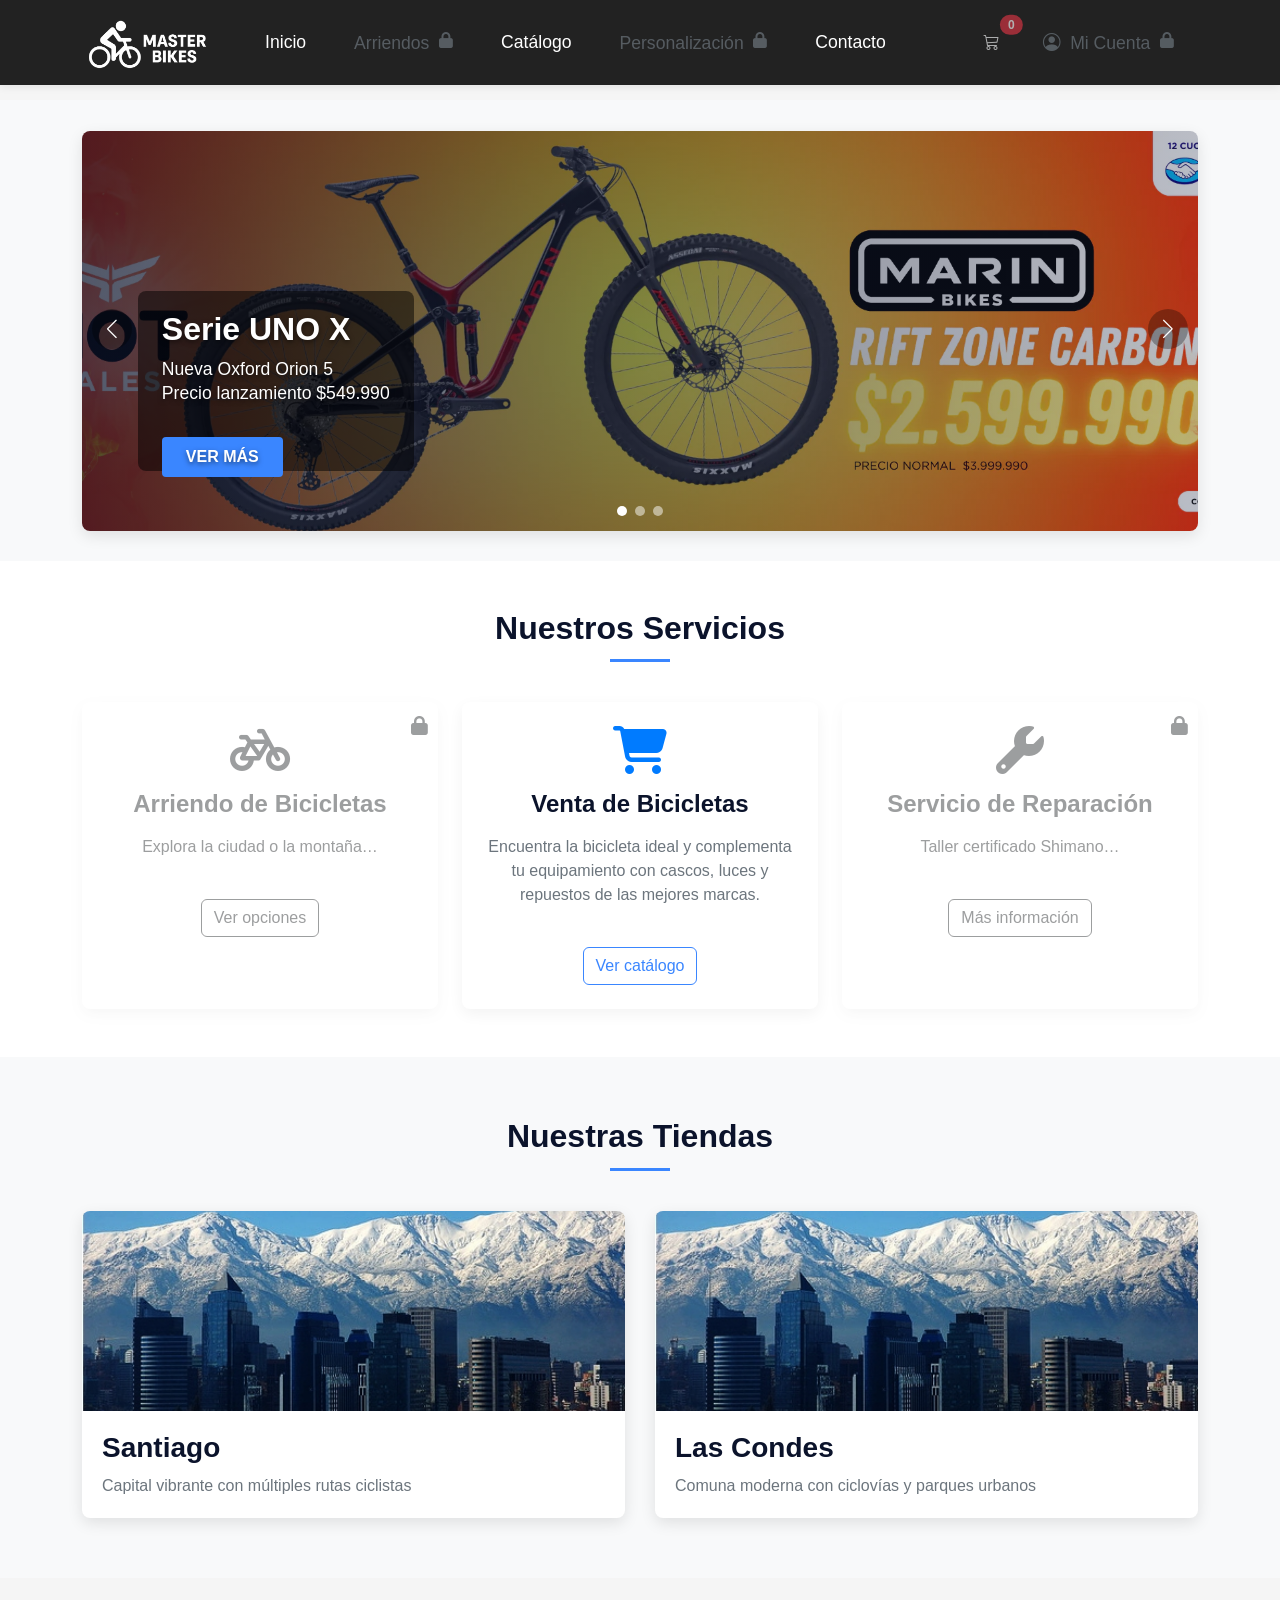
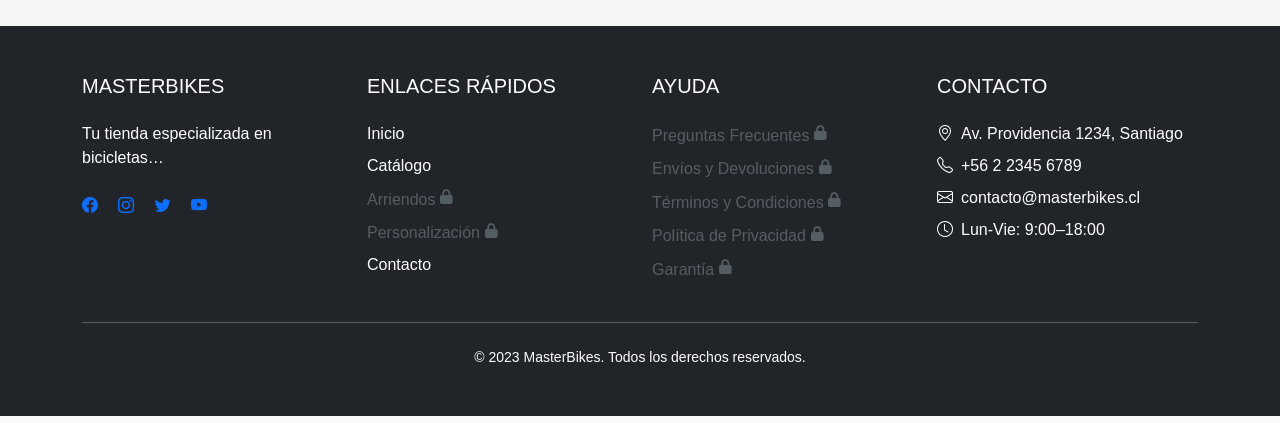
<file: frontend/pages/cliente.html>
<!DOCTYPE html>
<html lang="es">
<head>
    <script src="/frontend/js/auth.js"></script>
    <meta charset="UTF-8">
    <meta name="viewport" content="width=device-width, initial-scale=1.0">
    <title>Mi Cuenta - MasterBikes</title>
    <link href="https://cdn.jsdelivr.net/npm/bootstrap@5.3.0/dist/css/bootstrap.min.css" rel="stylesheet">
    <link rel="stylesheet" href="/frontend/css/styles.css">
    <link rel="stylesheet" href="/frontend/css/navbar.css">
</head>
<body>
    <script>protectPage('cliente');</script>
    <nav class="navbar navbar-expand-lg navbar-dark bg-dark fixed-top" role="navigation" aria-label="Barra de navegación principal">
        <div class="container">
            <a class="navbar-brand" href="/frontend/index.html" aria-label="Ir a la página principal de MasterBikes">MasterBikes</a>
        </div>
    </nav>
    <main class="container" style="margin-top: 90px;" tabindex="-1" aria-labelledby="tituloCliente">
        <h1 id="tituloCliente" class="mb-4">Datos del Cliente</h1>
        <section id="clienteDatos" class="card p-4 shadow-sm" aria-live="polite" aria-atomic="true">
            <h2 class="mb-3 h4">Información personal</h2>
            <ul class="list-group list-group-flush">
                <li class="list-group-item"><b>Nombre:</b> <span id="clienteNombre"></span></li>
                <li class="list-group-item"><b>Email:</b> <span id="clienteEmail"></span></li>
                <li class="list-group-item"><b>Teléfono:</b> <span id="clienteTelefono"></span></li>
            </ul>
        </section>
        <div class="mt-4 d-flex flex-wrap gap-2">
            <a href="/frontend/index.html" class="btn btn-secondary" aria-label="Volver al inicio">Volver al inicio</a>
            <button id="contrasteBtn" class="btn btn-dark rounded-circle d-flex align-items-center justify-content-center p-0" style="width:44px;height:44px;font-size:1.5rem;" aria-pressed="false" aria-label="Activar alto contraste" type="button" title="Alto contraste">
                <span class="visually-hidden">Alto contraste</span>
                <svg xmlns="http://www.w3.org/2000/svg" width="28" height="28" fill="currentColor" class="bi bi-circle-half" viewBox="0 0 16 16" aria-hidden="true">
                  <path d="M8 15A7 7 0 1 0 8 1v14zm0 1A8 8 0 1 1 8 0a8 8 0 0 1 0 16z"/>
                  <path d="M8 1v14A7 7 0 0 0 8 1z"/>
                </svg>
            </button>
        </div>
    </main>
    <script>
    // Mostrar datos del usuario logueado con accesibilidad
    document.addEventListener('DOMContentLoaded', function() {
        const user = JSON.parse(localStorage.getItem('masterbikes_user'));
        if (user) {
            document.getElementById('clienteNombre').textContent = user.name || '';
            document.getElementById('clienteEmail').textContent = user.email || '';
            document.getElementById('clienteTelefono').textContent = user.phone || '';
        } else {
            document.getElementById('clienteDatos').innerHTML = '<div class="alert alert-warning" role="alert" tabindex="0">Debes iniciar sesión para ver tus datos.</div>';
            document.getElementById('clienteDatos').focus();
        }

        // Botón de alto contraste
        const contrasteBtn = document.getElementById('contrasteBtn');
        if (contrasteBtn) {
            contrasteBtn.addEventListener('click', function() {
                document.body.classList.toggle('alto-contraste');
                const pressed = contrasteBtn.getAttribute('aria-pressed') === 'true';
                contrasteBtn.setAttribute('aria-pressed', String(!pressed));
                contrasteBtn.setAttribute('aria-label', !pressed ? 'Desactivar alto contraste' : 'Activar alto contraste');
            });
        }
    });
    </script>
    <style>
    /* Modo alto contraste */
    .alto-contraste, .alto-contraste main, .alto-contraste .card, .alto-contraste .list-group-item {
        background-color: #000 !important;
        color: #fff !important;
        border-color: #fff !important;
    }
    .alto-contraste .btn, .alto-contraste .btn-secondary, .alto-contraste .btn-dark {
        background-color: #fff !important;
        color: #000 !important;
        border-color: #fff !important;
    }
    .alto-contraste .alert-warning {
        background-color: #222 !important;
        color: #fff !important;
        border-color: #fff !important;
    }
    .alto-contraste a, .alto-contraste a:visited {
        color: #ffd700 !important;
        text-decoration: underline;
    }
    #contrasteBtn {
        transition: box-shadow 0.2s, background 0.2s;
        box-shadow: 0 2px 8px rgba(0,0,0,0.10);
    }
    #contrasteBtn:focus {
        outline: 2px solid #ffd700;
        outline-offset: 2px;
        box-shadow: 0 0 0 4px #ffd70055;
    }
    #contrasteBtn svg {
        pointer-events: none;
    }
    </style>
    <script src="https://cdn.jsdelivr.net/npm/bootstrap@5.3.0/dist/js/bootstrap.bundle.min.js"></script>
</body>
</html>
</file>
<file: frontend/css/styles.css>
/* Variables globales */
:root {
    --primary-color: #0d6efd;
    --secondary-color: #f8f9fa;
    --text-dark: #333;
    --text-light: #fff;
}

/* Estilos generales */
body {
    font-family: 'Inter', -apple-system, BlinkMacSystemFont, sans-serif;
}

/* Navbar */
.navbar {
    background: transparent !important;
    position: absolute;
    width: 100%;
    z-index: 1000;
    padding: 1.5rem 0;
}

.navbar-brand {
    font-size: 1.8rem;
    font-weight: 700;
}

.nav-link {
    font-size: 1.1rem;
    padding: 0.5rem 1.2rem !important;
    margin: 0 0.3rem;
    border-radius: 25px;
    transition: all 0.3s ease;
}

.nav-link:hover {
    background: rgba(255, 255, 255, 0.1);
}

/* Hero Section con Parallax */
.hero-section {
    min-height: 100vh;
    display: flex;
    align-items: center;
    position: relative;
    padding-top: 80px;
    background-image: url('images/hero-bike.webp');
    background-attachment: fixed;
    background-position: center;
    background-repeat: no-repeat;
    background-size: cover;
    overflow: hidden;
}

.hero-section::before {
    content: '';
    position: absolute;
    top: 0;
    left: 0;
    right: 0;
    bottom: 0;
    background: linear-gradient(45deg, rgba(13, 110, 253, 0.9) 0%, rgba(13, 110, 253, 0.7) 100%);
    z-index: 1;
}

.hero-content {
    position: relative;
    z-index: 2;
    color: white;
}

.hero-section h1 {
    font-size: 3.5rem;
    font-weight: 800;
    line-height: 1.2;
    margin-bottom: 2rem;
    color: white;
}

.hero-section .lead {
    font-size: 1.8rem;
    font-weight: 300;
    margin-bottom: 3rem;
    color: rgba(255, 255, 255, 0.9);
}

/* Sección de Bicicletas */
.cities-section {
    padding: 80px 0;
    background: #fff;
}

.cities-grid {
    display: grid;
    grid-template-columns: repeat(auto-fit, minmax(280px, 1fr));
    gap: 30px;
    margin-top: 40px;
}

.city-card {
    border-radius: 15px;
    overflow: hidden;
    box-shadow: 0 10px 20px rgba(0,0,0,0.1);
    transition: all 0.3s ease;
    position: relative;
    height: 300px;
}

.city-card:hover {
    transform: translateY(-10px);
    box-shadow: 0 15px 30px rgba(0,0,0,0.2);
}

.city-image {
    width: 100%;
    height: 100%;
    object-fit: cover;
    transition: transform 0.3s ease;
}

.city-card:hover .city-image {
    transform: scale(1.05);
}

.city-info {
    padding: 20px;
    background: linear-gradient(to top, rgba(0,0,0,0.9), rgba(0,0,0,0.4));
    position: absolute;
    bottom: 0;
    width: 100%;
    color: white;
}

.city-name {
    font-size: 1.8rem;
    font-weight: 700;
    margin-bottom: 10px;
    color: white;
}

.city-description {
    color: rgba(255,255,255,0.9);
    font-size: 1rem;
    line-height: 1.5;
}

.explore-title {
    font-size: 2.8rem;
    font-weight: 800;
    text-align: center;
    margin-bottom: 2rem;
    color: var(--text-dark);
}

/* Botones */
.btn-hero {
    padding: 1rem 2.5rem;
    font-size: 1.2rem;
    border-radius: 50px;
    text-transform: uppercase;
    letter-spacing: 1px;
    font-weight: 600;
    transition: all 0.3s ease;
}

.btn-hero:hover {
    transform: translateY(-3px);
    box-shadow: 0 10px 20px rgba(0,0,0,0.2);
}

/* Responsive */
@media (max-width: 768px) {
    .hero-section h1 {
        font-size: 2.5rem;
    }
    
    .hero-section .lead {
        font-size: 1.4rem;
    }
    
    .cities-grid {
        grid-template-columns: repeat(auto-fit, minmax(250px, 1fr));
    }
}
body {
    background: #f5f5f5;
}

.top-bar {
    background: #222;
    color: #fff;
    font-size: 0.85rem;
    padding: 2px 0;
    text-align: center;
    position: relative;
    z-index: 1000;
}

.navbar {
    background: #222 !important;
    box-shadow: 0 2px 8px rgba(0,0,0,0.08);
    padding: 0.3rem 0;
    position: relative;
    z-index: 1000;
}

.swiper {
    width: 100%;
    height: 100vh;
    margin-top: -98px; /* Ajusta este valor según la altura total de tu navbar + top-bar */
    padding: 0;
}

.swiper-slide {
    width: 100%;
    height: 100%;
    display: flex;
    align-items: center;
    justify-content: center;
}

.swiper-slide img {
    width: 100%;
    height: 100%;
    object-fit: cover;
    display: block;
}

.top-bar .contact-link {
    color: #ffd600;
    text-decoration: underline;
}

.navbar .navbar-brand img {
    height: 35px;
}

.navbar .navbar-brand {
    font-weight: bold;
    letter-spacing: 1px;
}

.navbar .nav-link {
    color: #fff !important;
    font-weight: 500;
}

.navbar .nav-link:hover {
    color: #ffd600 !important;
}

.btn-primary, .btn-outline-light {
    background: #ffd600;
    color: #222;
    border: none;
    font-weight: bold;
}

.btn-primary:hover, .btn-outline-light:hover {
    background: #fff200;
    color: #222;
}

.swiper {
    width: 100%;
    height: auto;
    margin: 0 auto;
    padding: 0;
}

.swiper-slide {
    width: 100%;
    height: auto;
    display: flex;
    align-items: center;
    justify-content: center;
    background: linear-gradient(135deg, #ff7700, #ffd600);
}

.swiper-slide img {
    width: 100%;
    height: auto;
    object-fit: cover;
    display: block;
}

.slider-caption {
    position: absolute;
    bottom: 20%;
    left: 5%;
    color: #fff;
    background: rgba(0,0,0,0.7);
    padding: 1.5rem 2rem;
    border-radius: 12px;
    max-width: 400px;
}

.swiper-pagination-bullet { 
    background: #ffd600; 
}

.swiper-button-next, 
.swiper-button-prev { 
    color: #ffd600; 
}

.slider-caption {
    position: absolute;
    top: 40%;
    left: 10%;
    color: #fff;
    background: rgba(0,0,0,0.5);
    padding: 2rem 2.5rem;
    border-radius: 12px;
    max-width: 400px;
}

.slider-caption h2 {
    font-size: 2.5rem;
    font-weight: bold;
    margin-bottom: 1rem;
}

.slider-caption .btn {
    background: #ffd600;
    color: #222;
    font-weight: bold;
    border-radius: 25px;
    padding: 0.5rem 2rem;
    margin-top: 1rem;
}

.slider-caption .btn:hover {
    background: #fff200;
}

.cities-section {
    background: #fff;
    padding: 40px 0;
}

.city-card {
    background: #f9f9f9;
    border-radius: 12px;
    box-shadow: 0 4px 16px rgba(0,0,0,0.08);
    transition: box-shadow 0.3s, transform 0.3s;
}

.city-card:hover {
    box-shadow: 0 8px 32px rgba(0,0,0,0.16);
    transform: translateY(-6px) scale(1.03);
}

.city-info {
    background: linear-gradient(to top, rgba(0,0,0,0.7), rgba(0,0,0,0.2));
    color: #fff;
}

.explore-title {
    color: #222;
    font-weight: bold;
}

/* Estilos para el acordeón de especificaciones */
.specs-accordion .accordion-button {
    background: linear-gradient(135deg, #6a11cb 0%, #2575fc 100%);
    color: white;
    border-radius: 8px;
    padding: 15px 20px;
    font-size: 1.2rem;
}

.specs-accordion .accordion-button:not(.collapsed) {
    background: linear-gradient(135deg, #6a11cb 0%, #2575fc 100%);
    color: white;
    box-shadow: 0 5px 15px rgba(106, 17, 203, 0.2);
}

.specs-accordion .accordion-button:focus {
    box-shadow: 0 0 0 0.25rem rgba(106, 17, 203, 0.25);
}

.specs-accordion .accordion-item {
    border-radius: 8px;
    overflow: hidden;
}

.specs-list .list-group-item {
    padding: 12px 0;
    border-bottom: 1px solid rgba(0,0,0,0.05);
}

.specs-list .list-group-item:last-child {
    border-bottom: none;
}

/* Estilos para el botón de cambio de color */
#toggleColorBtn {
    transition: all 0.3s ease;
    border-radius: 50px;
    padding: 8px 20px;
    font-weight: 500;
}

#toggleColorBtn:hover {
    transform: translateY(-2px);
    box-shadow: 0 5px 15px rgba(220, 53, 69, 0.3);
}

/* Estilos para el indicador de progreso */
.progress-container {
    display: flex;
    justify-content: space-between;
    margin-bottom: 2rem;
    position: relative;
}

.progress-container::before {
    content: '';
    position: absolute;
    top: 50%;
    left: 0;
    right: 0;
    height: 2px;
    background: #e9ecef;
    z-index: -1;
}

.progress-step {
    display: flex;
    flex-direction: column;
    align-items: center;
    color: #6c757d;
    position: relative;
}

.progress-step-number {
    width: 35px;
    height: 35px;
    border-radius: 50%;
    background-color: #e9ecef;
    color: #6c757d;
    display: flex;
    align-items: center;
    justify-content: center;
    font-weight: bold;
    margin-bottom: 0.5rem;
    transition: all 0.3s ease;
}

.progress-step.active .progress-step-number {
    background-color: #28a745;
    color: white;
}

/* Responsive */
@media (max-width: 768px) {
    .hero-section h1 {
        font-size: 2.5rem;
    }
}

/* Estilo “bloqueado” para nav-links */
.nav-link.locked {
    color: #6c757d !important;    /* gris apagado */
    opacity: 0.7;                 /* ligeramente transparente */
    pointer-events: none;         /* desactiva el click */
    cursor: default;              /* cursor normal */
    position: relative;
}
/* Icono de candado al final (FontAwesome debe estar cargado) */
.nav-link.locked::after {
    content: "\f023";             /* unicode del candado */
    font-family: "Font Awesome 6 Free";
    font-weight: 900;
    margin-left: .3rem;
    font-size: .9em;
    vertical-align: text-bottom;
}

/* === Estilo “bloqueado” para los service-card === */
 .service-card.locked {
     filter: grayscale(80%) opacity(0.7);
     pointer-events: none;            /* desactiva hover/click */
     position: relative;              /* para posicionar el candado */
     transition: all 0.3s ease;
 }
.service-card.locked .service-icon,
.service-card.locked .card-title,
.service-card.locked .card-text {
    color: #6c757d;                  /* tono apagado */
}
.service-card.locked .btn {
    border-color: #6c757d;
    color: #6c757d;
    cursor: default;
}

/* Candado en la esquina */
.service-card.locked::after {
    content: "\f023";                /* unicode de lock en FA */
    font-family: "Font Awesome 6 Free";
    font-weight: 900;
    position: absolute;
    top: 10px;
    right: 10px;
    font-size: 1.2rem;
    color: #6c757d;
}

/* Estilo “bloqueado” para enlaces de footer */
.disabled-link {
    color: #6c757d !important;     /* gris apagado */
    opacity: 0.7;                   /* ligeramente translúcido */
    pointer-events: none;           /* desactiva el click */
    cursor: default;                /* cursor normal */
    position: relative;
}

/* Icono de candado al lado, usando Font Awesome */
.disabled-link::after {
    content: "\f023";               /* Unicode del lock */
    font-family: "Font Awesome 6 Free";
    font-weight: 900;
    margin-left: 0.3rem;
    font-size: 0.9em;
    vertical-align: text-bottom;
}

/* estilo “bloqueado” */
.nav-link.locked {
    color: #6c757d !important;     /* gris apagado */
    opacity: 0.7;                   /* un poco transparente */
    pointer-events: none;           /* desactiva el click */
    cursor: default;                /* cursor normal */
}

/* opcional: añadir candado con Font-Awesome */
.nav-link.locked .fa-lock {
    font-size: 0.8em;
    vertical-align: text-bottom;
}

/* ---------- IMÁGENES DE BICICLETA: relación de aspecto fija ---------- */
.bike-card .card-img-top {
    width: 100% !important;
    aspect-ratio: 16 / 9 !important;
    object-fit: cover !important;
    object-position: center !important;
}

/* — Compactar tarjeta — */
.bike-card .card-body {
    padding: 12px !important;       /* Menos padding interno */
}

/* Reducir márgenes entre párrafos */
.bike-card .card-body h5,
.bike-card .card-body p,
.bike-card .card-body ul {
    margin-bottom: 0.5rem !important;
}

/* Estilo para la lista de sucursales */
.bike-card .card-body ul {
    list-style: none;
    padding-left: 0;
}

/* Ítems de sucursal con misma fuente y color negro */
.bike-card .card-body ul li {
    font-size: 0.9rem;
    color: #000 !important;
    margin-bottom: 0.25rem;
}

/* Compactar botones y enlaces al pie */
.bike-card .card-body .btn,
.bike-card .card-body a.btn {
    margin-top: 0.5rem !important;
    padding: 0.4rem 0.75rem !important;
    font-size: 0.9rem;
}

/* ————————————————
   Forzar texto negro en tarjetas
   ———————————————— */
.bike-card .card-body,
.bike-card .card-body h5,
.bike-card .card-body p,
.bike-card .card-body ul li,
.bike-card .card-body strong {
    color: #000 !important;
}

.bike-card .card-img-top {
    width: 100% !important;
    height: auto !important;           /* elimina alturas fijas */
    aspect-ratio: 16 / 9 !important;   /* fuerza 16:9 */
    object-fit: cover !important;
    object-position: center !important;
}

.bike-card .card-body > *:not(:last-child) {
    margin-bottom: 0.25rem !important;
    line-height: 1.2 !important;
}

/* ————————————————
   Limitar altura y compactar tarjetas
   ———————————————— */
.bike-card {
    display: flex;
    flex-direction: column;
    max-height: 500px;     /* Ajusta este valor a tu gusto */
}

.bike-card .card-body {
    flex: 1 1 auto;
    padding: 12px !important;
    overflow: hidden;       /* Recorta el contenido que sobrepase */
    display: flex;
    flex-direction: column;
}

/* Descripción a 3 líneas como máximo */
.bike-card .card-body p {
    display: -webkit-box;
    -webkit-box-orient: vertical;
    -webkit-line-clamp: 3;  /* verás como la descripción ya no crece excesivamente */
    overflow: hidden;
}

/* Lista de sucursales con scroll si excede los 4rem */
.bike-card .card-body ul {
    max-height: 4rem;
    overflow-y: auto;
    margin-bottom: 0.5rem;
}

/* Botones siempre abajo */
.bike-card .card-body > .mt-auto {
    margin-top: auto !important;
}

/* Botones deshabilitados (estilo coherente con .locked en enlaces) */
.btn-locked {
    opacity: 0.5;
    pointer-events: none;    /* evita clicks */
    cursor: not-allowed;
}

/* Botones “locked” atenuados e inactivos */
.add-to-cart-btn.locked,
.btn-details.locked {
    opacity: 0.5;
    pointer-events: none;
    cursor: not-allowed;
}

/* Agrega un candado antes del texto */
.add-to-cart-btn.locked::before,
.btn-details.locked::before {
    font-family: "Font Awesome 6 Free";
    font-weight: 900;
    content: "\f023";  /* fa-lock */
    margin-right: 0.5rem;
}
</file>
<file: frontend/css/navbar.css>
/*
  Global Navbar Styles
  -------------------------------------------------------------------
  These rules standardize the look & feel of every navigation bar
  across the project, ensuring consistent height, spacing, colours and
  interaction feedback.  Import this stylesheet *after* Bootstrap so
  it can safely override default variables.
*/

:root {
    /* Sizing */
    --navbar-height: 64px;          /* Total height of the navbar */
    --navbar-brand-img: 38px;       /* Logo height – keeps everything aligned */

    /* Colours */
    --navbar-bg: #212529;           /* Dark background (matches Bootstrap .bg-dark) */
    --navbar-shadow: rgba(0, 0, 0, 0.12);
    --navbar-link: rgba(255, 255, 255, 0.85);
    --navbar-link-hover: #3a86ff;   /* Accent colour on hover / active */
}

/* === Base container ======================================================= */
.navbar {
    background-color: var(--navbar-bg) !important;
    height: var(--navbar-height);
    padding-top: 0;                 /* Remove default vertical padding */
    padding-bottom: 0;
    box-shadow: 0 2px 6px var(--navbar-shadow);
}

/* === Brand / logo ========================================================= */
.navbar-brand {
    font-weight: 700;
    font-size: 1.5rem;
    color: #ffffff !important;
    display: flex;
    align-items: center;
}

.navbar-brand img {
    height: var(--navbar-brand-img);
    width: auto;
    margin-right: 0.5rem;
}

/* === Toggler (hamburger) ================================================== */
.navbar-toggler {
    border-color: rgba(255, 255, 255, 0.55);
}

.navbar-toggler-icon {
    background-image: url("data:image/svg+xml,%3csvg xmlns='http://www.w3.org/2000/svg' width='32' height='32' viewBox='0 0 16 16' fill='%23ffffff'%3e%3cpath fill-rule='evenodd' d='M1.5 12.5a.5.5 0 0 1 0-1h13a.5.5 0 0 1 0 1h-13zm0-4a.5.5 0 0 1 0-1h13a.5.5 0 0 1 0 1h-13zm0-4a.5.5 0 0 1 0-1h13a.5.5 0 0 1 0 1h-13z'/%3e%3c/svg%3e");
}

/* === Links ================================================================ */
.navbar-nav .nav-link {
    color: var(--navbar-link) !important;
    font-weight: 500;
    display: flex;
    align-items: center;
    height: var(--navbar-height);
    padding: 0 1rem;
    transition: color 0.25s ease;
}

.navbar-nav .nav-link:hover,
.navbar-nav .nav-link.active {
    color: var(--navbar-link-hover) !important;
}

/* === Dropdowns ============================================================ */
.navbar-dark .dropdown-menu {
    background-color: #343a40;
    border: 1px solid #495057;
}

.navbar-dark .dropdown-item {
    color: var(--navbar-link);
}

.navbar-dark .dropdown-item:hover,
.navbar-dark .dropdown-item:focus {
    background-color: #495057;
    color: #ffffff;
}

/* === Buttons inside navbar =============================================== */
.navbar-dark .btn-outline-light {
    border-color: rgba(255, 255, 255, 0.5);
}

.navbar-dark .btn-outline-light:hover {
    background-color: rgba(255, 255, 255, 0.1);
}

.navbar-dark .btn-primary {
    background-color: var(--navbar-link-hover);
    border-color: var(--navbar-link-hover);
}

.navbar-dark .btn-primary:hover {
    background-color: #2a75e8;
    border-color: #2a75e8;
}

/* === Responsive adjustments ============================================== */
@media (max-width: 991.98px) {
    .navbar {
        height: auto;               /* Allow growth when collapsed */
        padding: .5rem 1rem;
    }

    .navbar-nav .nav-link {
        height: auto;
        padding: .5rem 1rem;
    }

    .navbar-brand img {
        height: 32px;
    }
}
</file>
<file: frontend/css/orion-futuristic.css>
/**
 * Orion Futuristic Styles
 * Estilos para crear un diseño más futurista para la página de producto Orion
 */

:root {
    --primary-color: #0066ff;
    --accent-color: #00ccff;
    --glow-color: rgba(0, 204, 255, 0.6);
    --light-bg: #f8f9fa; /* Cambiado de --dark-bg a --light-bg */
    --card-bg: #ffffff; /* Cambiado de color oscuro a blanco */
    --text-dark: #212529; /* Cambiado de --text-light a --text-dark */
    --text-secondary: #6c757d; /* Cambiado a un gris más claro */
    --transition-fast: 0.3s ease;
    --transition-medium: 0.5s ease;
    --border-radius: 12px;
    --box-shadow: 0 8px 32px rgba(0, 102, 255, 0.15);
}

/* Estilos generales futuristas */
.futuristic-theme {
    background-color: var(--light-bg); /* Cambiado a fondo claro */
    color: var(--text-dark); /* Cambiado a texto oscuro */
    transition: background-color var(--transition-medium);
}

/* Animaciones de entrada */
.will-animate {
    opacity: 0;
    transform: translateY(20px);
    transition: opacity 0.8s ease, transform 0.8s ease;
}

.animate-in {
    opacity: 1;
    transform: translateY(0);
}

/* Efectos de imagen */
.product-image-zoom {
    transition: transform 0.5s ease;
    will-change: transform;
}

.carousel-item:hover .product-image-zoom {
    transform: scale(1.05);
}

/* Estilos futuristas para las miniaturas */
.carousel-thumbnail {
    transition: all 0.3s cubic-bezier(0.25, 0.8, 0.25, 1);
    border: 2px solid transparent;
    overflow: hidden;
    will-change: transform;
}

.carousel-thumbnail:hover, 
.carousel-thumbnail.active {
    border-color: var(--accent-color);
    box-shadow: 0 0 15px var(--glow-color);
}

/* Estilos futuristas para las reseñas */
.review-futuristic {
    background: linear-gradient(145deg, var(--card-bg), #f0f0f0); /* Cambiado a gradiente claro */
    border: 1px solid rgba(255, 255, 255, 0.8); /* Borde más visible */
    box-shadow: 0 4px 15px rgba(0, 0, 0, 0.05); /* Sombra más sutil */
    border-radius: var(--border-radius);
    padding: 1.5rem;
    margin-bottom: 1.5rem;
    animation: fadeInUp 0.8s ease forwards;
    position: relative;
    overflow: hidden;
}

.review-futuristic h5 {
    color: var(--text-dark); /* Cambiado a texto oscuro */
    font-weight: 600;
}

.review-futuristic p {
    color: var(--text-dark); /* Cambiado a texto oscuro */
    line-height: 1.6;
}

.review-futuristic .text-warning i {
    color: var(--accent-color) !important;
    transition: transform 0.3s ease, color 0.3s ease;
}

.review-futuristic:hover .text-warning i {
    transform: scale(1.1);
}

/* Resumen de reseñas futurista */
.review-summary {
    background: linear-gradient(145deg, var(--card-bg), #252525) !important;
    border: 1px solid rgba(255, 255, 255, 0.1) !important;
    border-radius: var(--border-radius);
    box-shadow: var(--box-shadow);
    padding: 2rem !important;
}

.review-summary .display-4 {
    background: linear-gradient(90deg, var(--primary-color), var(--accent-color));
    -webkit-background-clip: text;
    background-clip: text;
    color: transparent;
    font-weight: 700;
    text-shadow: 0 0 10px rgba(0, 204, 255, 0.3);
}

.review-summary .text-warning i {
    color: var(--accent-color) !important;
}

/* Animaciones para estrellas de calificación */
.rating-stars i {
    transition: transform 0.3s cubic-bezier(0.175, 0.885, 0.32, 1.275), 
                color 0.3s ease, 
                text-shadow 0.3s ease;
}

.rating-stars i:hover {
    transform: scale(1.3) rotate(5deg);
}

.star-pulse {
    animation: starPulse 1s infinite alternate;
}

@keyframes starPulse {
    0% {
        transform: scale(1);
        text-shadow: 0 0 5px rgba(255, 193, 7, 0.5);
    }
    100% {
        transform: scale(1.2);
        text-shadow: 0 0 20px rgba(255, 193, 7, 0.8);
    }
}

.star-confirm {
    animation: starConfirm 0.5s ease;
}

@keyframes starConfirm {
    0% {
        transform: scale(1);
    }
    50% {
        transform: scale(1.5);
    }
    100% {
        transform: scale(1);
    }
}

/* Botones futuristas */
.btn-futuristic {
    background: linear-gradient(90deg, var(--primary-color), var(--accent-color));
    border: none;
    color: white;
    font-weight: 600;
    padding: 0.75rem 2rem;
    border-radius: 50px;
    box-shadow: 0 4px 15px rgba(0, 102, 255, 0.3);
    transition: all 0.3s ease;
    position: relative;
    overflow: hidden;
    z-index: 1;
}

.btn-futuristic::before {
    content: '';
    position: absolute;
    top: 0;
    left: -100%;
    width: 100%;
    height: 100%;
    background: linear-gradient(90deg, transparent, rgba(255, 255, 255, 0.2), transparent);
    transition: left 0.7s ease;
    z-index: -1;
}

.btn-futuristic:hover {
    transform: translateY(-3px);
    box-shadow: 0 8px 25px rgba(0, 102, 255, 0.4);
}

.btn-futuristic:hover::before {
    left: 100%;
}

/* Efectos para características del producto */
.feature-box {
    transition: all var(--transition-fast);
    border-radius: var(--border-radius);
    padding: 1.5rem;
    background: linear-gradient(145deg, var(--card-bg), #252525);
    border: 1px solid rgba(255, 255, 255, 0.05);
}

.feature-box:hover {
    transform: translateY(-10px);
    box-shadow: 0 10px 30px rgba(0, 102, 255, 0.2);
}

.feature-box .feature-icon {
    font-size: 2rem;
    margin-bottom: 1rem;
    color: var(--accent-color);
    transition: transform 0.5s ease;
}

.feature-box:hover .feature-icon {
    transform: scale(1.2) rotate(10deg);
}

/* Estilos para el formulario de reseñas */
#writeReviewForm .card {
    background: linear-gradient(145deg, var(--card-bg), #252525);
    border: 1px solid rgba(255, 255, 255, 0.1);
    border-radius: var(--border-radius);
    box-shadow: var(--box-shadow);
}

#writeReviewForm .form-control {
    background-color: rgba(255, 255, 255, 0.05);
    border: 1px solid rgba(255, 255, 255, 0.1);
    color: var(--text-light);
    border-radius: 8px;
    padding: 0.75rem 1rem;
    transition: all var(--transition-fast);
}

#writeReviewForm .form-control:focus {
    background-color: rgba(255, 255, 255, 0.1);
    border-color: var(--accent-color);
    box-shadow: 0 0 0 0.25rem rgba(0, 204, 255, 0.25);
}

#writeReviewForm .form-control::placeholder {
    color: rgba(255, 255, 255, 0.5);
}

/* Estilos para precios y descuentos */
.price-final {
    font-size: 2rem;
    font-weight: 700;
    background: linear-gradient(90deg, var(--primary-color), var(--accent-color));
    -webkit-background-clip: text;
    background-clip: text;
    color: transparent;
}

.discount-badge {
    background: linear-gradient(90deg, #ff3366, #ff6633);
    color: white;
    font-weight: 700;
    padding: 0.35rem 0.75rem;
    border-radius: 50px;
    animation: pulsate 2s infinite;
}

@keyframes pulsate {
    0% {
        box-shadow: 0 0 0 0 rgba(255, 51, 102, 0.7);
    }
    70% {
        box-shadow: 0 0 0 10px rgba(255, 51, 102, 0);
    }
    100% {
        box-shadow: 0 0 0 0 rgba(255, 51, 102, 0);
    }
}

/* Estilos para el carrusel */
.carousel-control-prev, 
.carousel-control-next {
    width: 10%;
    opacity: 0.7;
    transition: all var(--transition-fast);
}

.carousel-control-prev:hover, 
.carousel-control-next:hover {
    opacity: 1;
    background-color: rgba(0, 0, 0, 0.2);
}

.carousel-control-prev-icon, 
.carousel-control-next-icon {
    background-color: var(--primary-color);
    border-radius: 50%;
    width: 40px;
    height: 40px;
    background-size: 50%;
    display: flex;
    align-items: center;
    justify-content: center;
}

/* Estilos para el personalizador de bicicletas */
.personalizacion-section {
    background-color: #f8f9fa;
    padding: 3rem 0;
}

.bike-preview-container {
    position: relative;
    min-height: 400px;
    border: 2px solid #dee2e6;
    transition: all 0.3s ease;
}

.bike-preview-container:hover {
    border-color: #007bff;
    box-shadow: 0 0 15px rgba(0,123,255,0.1);
}

.specs-overlay {
    background: rgba(255,255,255,0.95);
    padding: 1rem;
    border-radius: 8px;
}

.component-card {
    transition: transform 0.2s, box-shadow 0.2s;
    border: 1px solid #dee2e6;
}

.component-card:hover {
    transform: translateY(-5px);
    box-shadow: 0 5px 15px rgba(0,0,0,0.1);
}

.component-card .card-img-top {
    height: 200px;
    object-fit: contain;
}

.component-card .specs-list {
    margin: 1rem 0;
    padding: 0.5rem 0;
    border-top: 1px solid #dee2e6;
    border-bottom: 1px solid #dee2e6;
}

.component-card .price {
    font-size: 1.25rem;
    font-weight: bold;
    color: #007bff;
}

.nav-pills .nav-link {
    color: #495057;
    border-radius: 50px;
    padding: 0.75rem 1.5rem;
    margin: 0 0.25rem;
    transition: all 0.3s ease;
}

.nav-pills .nav-link.active {
    background-color: #007bff;
    color: white;
    box-shadow: 0 4px 6px rgba(0,123,255,0.2);
}

.badge.bg-primary {
    background-color: #28a745 !important;
}

/* Animaciones para componentes seleccionados */
.component-selected {
    animation: pulse 1s;
}

@keyframes pulse {
    0% { transform: scale(1); }
    50% { transform: scale(1.05); }
    100% { transform: scale(1); }
}
</file>
